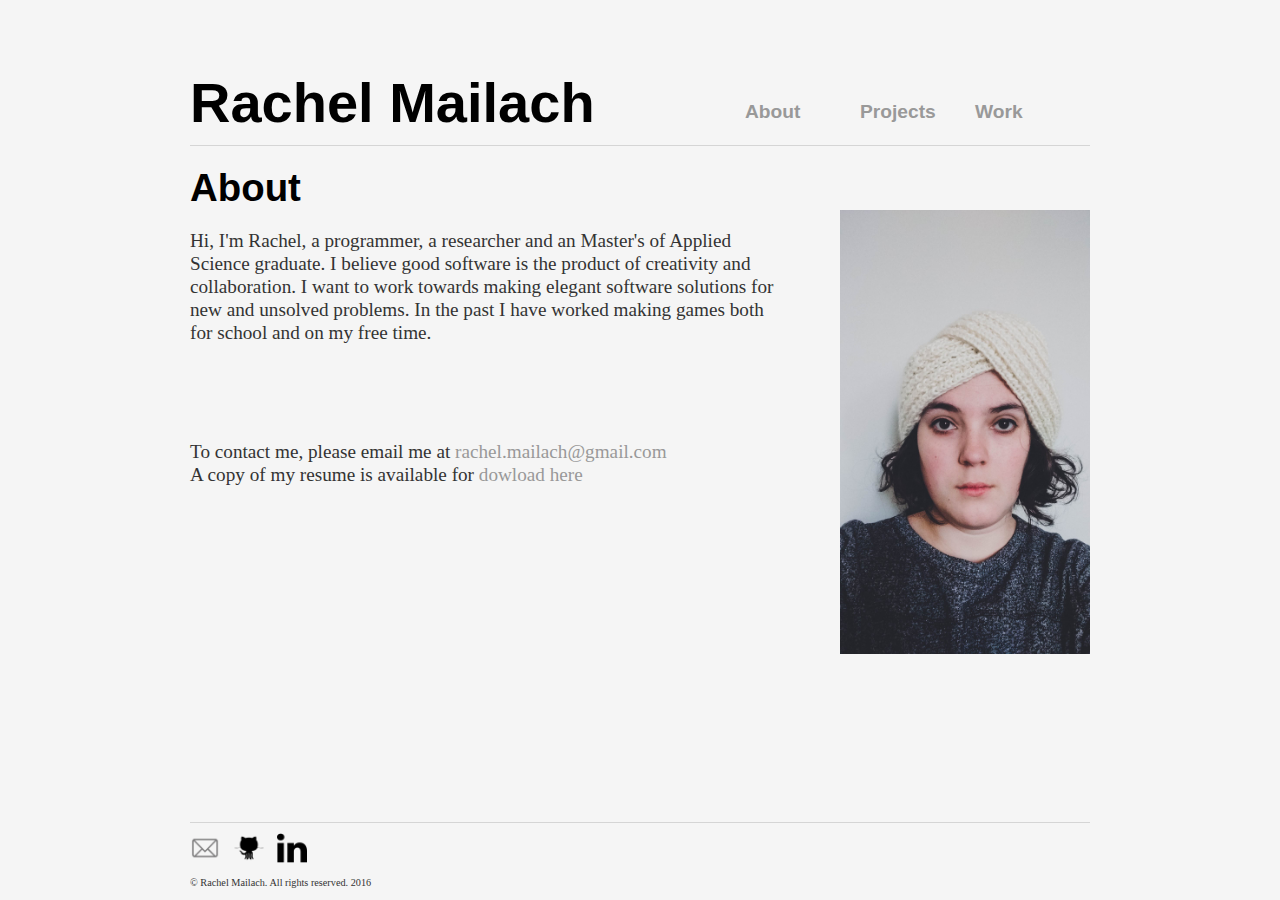
<file: index.html>
<!----------------------------------------------------------------------------------------
The following code was written by Rachel Mailach during the summer of 2016.
She would appreciate to be given credit for anything copied or referenced from her
work. For any questions or concerns, email her at rachel.mailach@gmail.com

----------------------------------------------------------------------------------------->
<!DOCTYPE html>
<html>
	<head>
		<title>Rachel Mailach</title>
        <link rel="icon" type="images/icon" href="title_icon.png">
		<!-- link to main stylesheet -->
		<link rel="stylesheet" type="text/css" href="./css/main.css">
		 <nav>
        	<ul class="btn-group">
            	<li><a class="btn, active" href="index.html" >About</a></li>
            	<li><a class="btn" href="projects.html" >Projects</a></li>
            	<li><a class="btn" href="work.html">Work</a></li>
        	</ul>
    		</nav>
	</head>
	<body>
        <div class="name">Rachel Mailach</div>
        <div class="page">
            <div class="pageTitle">About</div>
            <div id="aboutParent">
                <div id="aboutText">
                    <p>Hi, I'm Rachel, a programmer, a researcher and an Master's of Applied Science graduate. I believe good software is the product of creativity and collaboration. I want to work towards making elegant software solutions for new and unsolved problems. In the past I have worked making games both for school and on my free time. </p> 
                    
                    <p style="padding-top:4em;">To contact me, please email me at <a target ="_blank" href="mailto:rachel.mailach@gmail.com">rachel.mailach@gmail.com</a> <br>
                        A copy of my resume is available for <a target="_blank" href="attachments/RachelMailachResume.pdf">dowload here</a>    
                    </p>
                    
                </div>
                <div id="aboutImage">
                    <img src="./images/rachel.jpg">
                </div>
            </div>
            
        </div>
        <!--------------------------------FOOTER-------------------------------->
        <footer>
    		<ul class="socialMedia">
        		<li><a target="_blank" href="mailto:rachel.mailach@gmail.com"><img src="./images/EmailIcon.png"></a></li>
        		<li><a target="_blank" href="https://github.com/rsmailach"><img src="./images/icons/110971-simpleicon-social-media/png/github-logo.png"></a></li>
                <li><a target="_blank" href="https://ca.linkedin.com/in/rachelmailach"><img src="./images/icons/110971-simpleicon-social-media/png/linkedin-logo.png"></a></li>
            </ul>
            <p style="font-size: 0.8em;">© Rachel Mailach. All rights reserved. 2016</p>
		</footer> 
    </body>
</html>
</file>
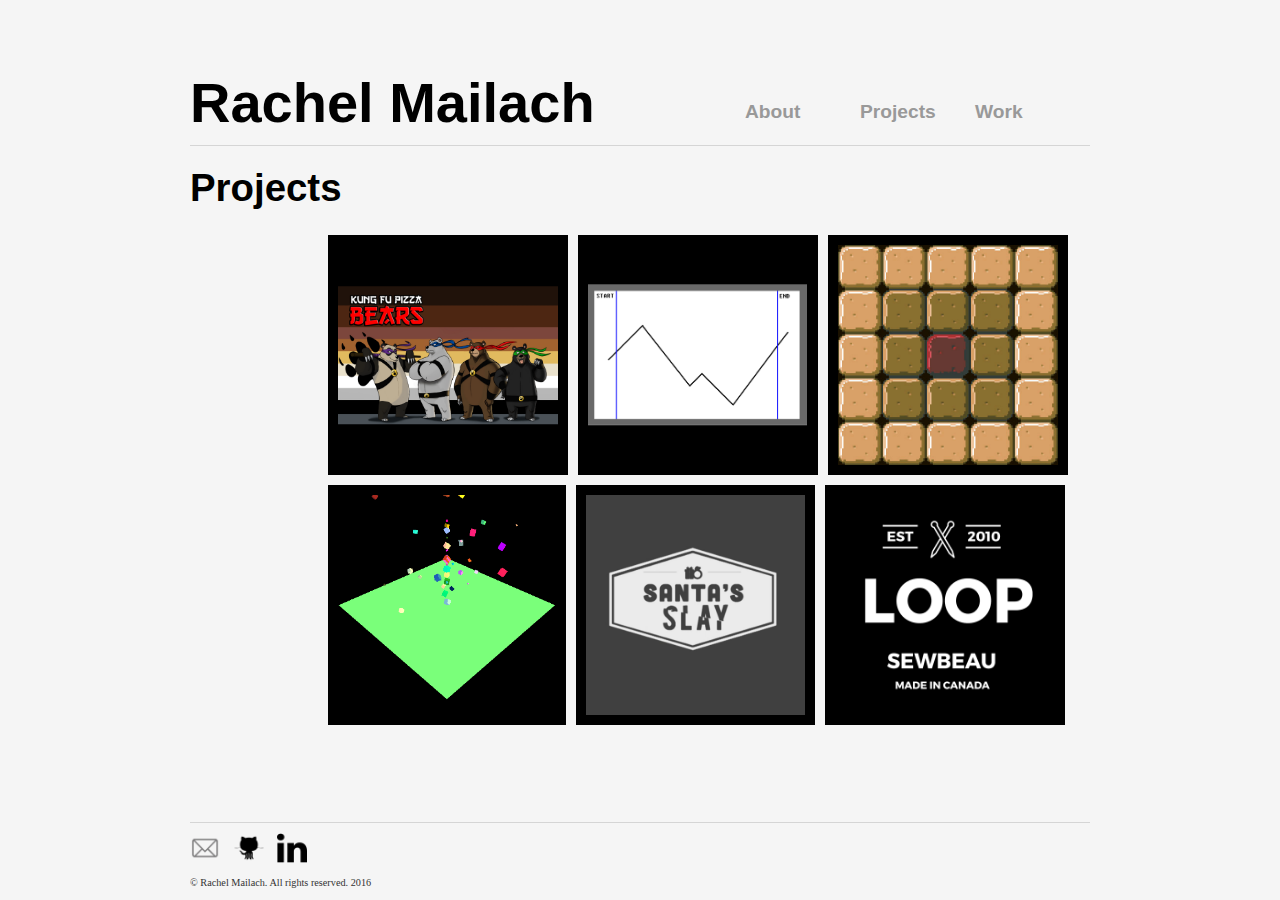
<file: projects.html>
<!DOCTYPE html>
<html>
	<head>
        <title>Rachel Mailach</title>
        <link rel="icon" type="images/icon" href="title_icon.png">
		<!-- link to main stylesheet -->
		<link rel="stylesheet" type="text/css" href="./css/main.css">
		 <nav>
        	<ul class="btn-group">
            	<li><a class="btn" href="index.html" >About</a></li>
            	<li><a class="btn, active" href="projects.html" >Projects</a></li>
            	<li><a class="btn" href="work.html">Work</a></li>
        	</ul>
    		</nav>
        <meta name="viewport" content="width=device-width, initial-scale=1">
	</head>
	<body>
        <div class="name">Rachel Mailach</div>
        <div class="page">
            <div class="pageTitle">Projects</div>
            
            
<div class="grid-container outline">
    <div class="row">
        <div class="col square">
            <img class="gridImage" src="images/kungfubear.jpg.png">
                <div class="hoverText">
                    <div class="hoverTitle">Kung Fu Pizza Bears</div>
                    KFPB is a game made in C++ using the C4 Engine.
                    <br><br><a target="_blank" href="http://www.youtube.com/embed/GXdSheCBPMk?autoplay=0">Watch the trailer</a>
            </div>
        </div> 
        <div class="col square">
            <img class="gridImage" src="images/HCILineTest.png">
            <div  class="hoverText">
                <div class="hoverTitle">HCI</div>
                This application, programmed in C# was created as a research tool for a paper in the style of the SIGCHI Conference. It was used to test how users interacted with different pen-like interfaces to a tablet.
                <br><br><a href="https://github.com/rsmailach/HCI_LineTest" target="_blank">Try it yourself</a>
            </div>    
        </div>
        <div class="col square">
            <img class="gridImage" src="images/Blockade.jpg">
            <div  class="hoverText">
                <div class="hoverTitle">Blockade</div>
                Blockade is a 2D mobile strategy puzzle game made in C# using Unity3D.
                <br><br><a target="_blank" href="https://blockadegame.wordpress.com/">Website</a>
                
            </div>
        </div> 
    </div> 
    <div class="row">
        <div class="col square">
            <img class="gridImage" src="images/particleFountain.png">
            <div  class="hoverText">
                <div class="hoverTitle">Particle Fountain</div>
                This particle fountain was made with C++ and OpenGL. It has a few special features such as the ability to change the particles to look like snow.
                <br><br><a href="https://github.com/rsmailach/ParticleFountain" target="_blank">Try it yourself</a>
            </div>
        </div> 
        <div class="col square">
            <img class="gridImage" src="images/santaSlay.png">         
            <div class="hoverText">
                <div class="hoverTitle">Santa Slay</div>
                <br><br><a target="_blank" href="http://www.youtube.com/embed/u9YPhSnPp24?autoplay=0">Watch the trailer</a>
            </div>
        </div> 
        <div class="col square">
            <img class="gridImage" src="images/Loop.jpg">
            <div class="hoverText">
                <div id="loopText">
                <div class="hoverTitle">LOOP by Sewbeau</div>
                LOOP is a online shop for Knits, Clothing and Accessories by the Sewbeau Team. We make and design one-of-a-kind, or few-of-a-kind pieces.
                </div>
                <div id="loopSocial">
                <ul class="socialMedia">
                    <li><a target="_blank" href="https://www.facebook.com/loopbysewbeau/"><img src="./images/icons/110971-simpleicon-social-media/png/facebook-letter-logo.png"></a></li>
                    <li><a target="_blank" href="https://www.instagram.com/loop_sewbeau/"><img src="./images/instagram-logo.png"></a></li>
                    <li><a target="_blank" href="http://www.loopbysewbeau.tumblr.com/"><img src="./images/icons/110971-simpleicon-social-media/png/tumblr-letter-logo.png"></a></li>
                    <li><a target="_blank" href="https://www.etsy.com/ca/shop/sewbeau"><img src="./images/icons/110971-simpleicon-social-media/png/etsy-letter-logo.png"></a></li>
                </ul>
                </div>
            </div>
        </div>  
    </div> 
</div>

        
        
        

        <!--------------------------------FOOTER-------------------------------->
        <footer>
    		<ul class="socialMedia">
        		<li><a target="_blank" href="mailto:rachel.mailach@gmail.com"><img src="./images/EmailIcon.png"></a></li>
        		<li><a target="_blank" href="https://github.com/rsmailach"><img src="./images/icons/110971-simpleicon-social-media/png/github-logo.png"></a></li>
                <li><a target="_blank" href="https://ca.linkedin.com/in/rachelmailach"><img src="./images/icons/110971-simpleicon-social-media/png/linkedin-logo.png"></a></li>
            </ul>
            <p style="font-size: 0.8em;">© Rachel Mailach. All rights reserved. 2016</p>
		</footer>
	</body>
</html>
</file>
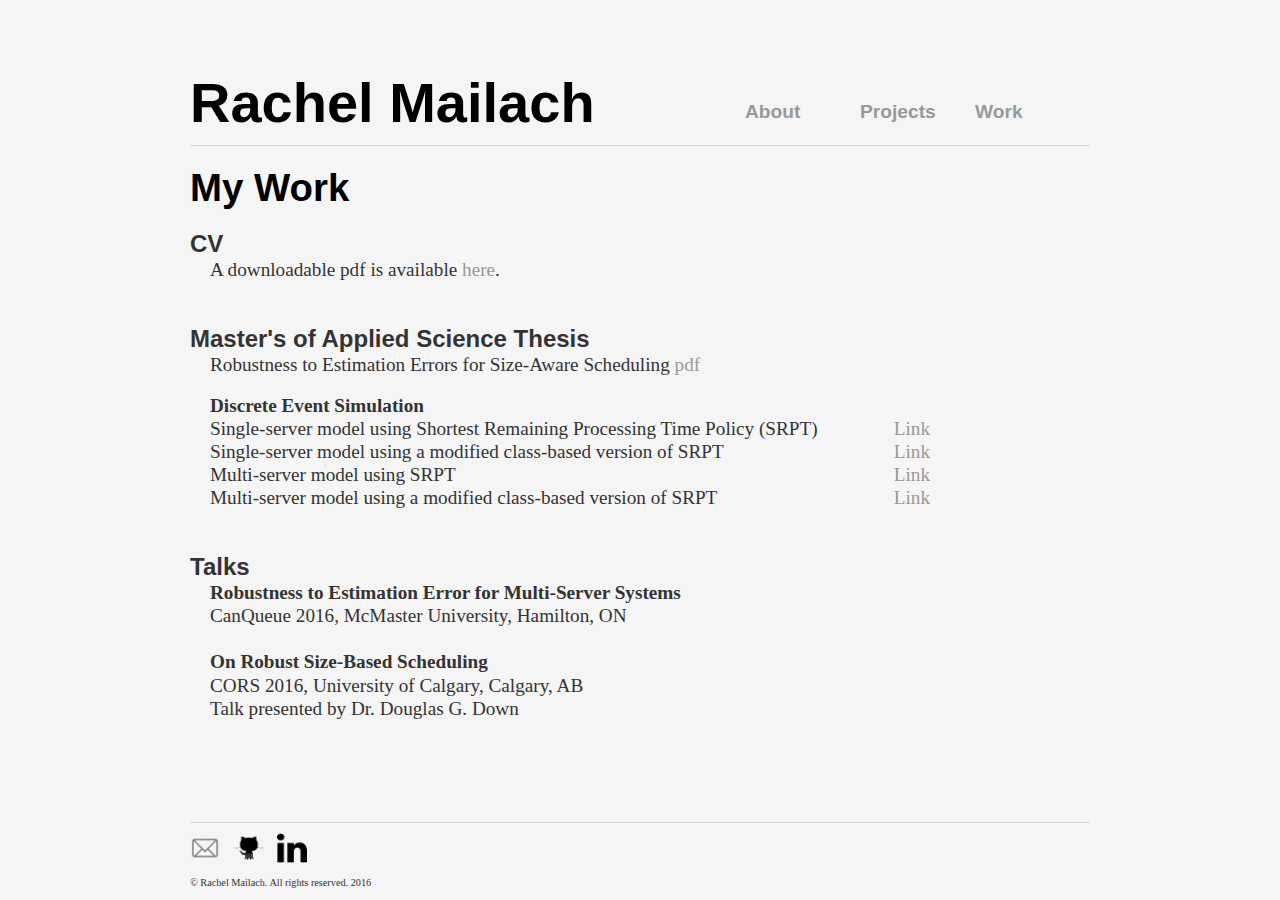
<file: work.html>
<!DOCTYPE html>
<html>
	<head>
		<title>Rachel Mailach</title>
        <link rel="icon" type="images/icon" href="title_icon.png">
		<!-- link to main stylesheet -->
		<link rel="stylesheet" type="text/css" href="./css/main.css">
		 <nav>
        	<ul class="btn-group">
            	<li><a class="btn" href="index.html" >About</a></li>
            	<li><a class="btn" href="projects.html" >Projects</a></li>
            	<li><a class="btn, active" href="work.html">Work</a></li>
        	</ul>
    		</nav>
	</head>
	<body>
        <div class="name">Rachel Mailach</div>
        <div class="page">
            <div class="pageTitle">My Work</div>
            <h2>CV</h2>
            <ul>
                <li>A downloadable pdf is available <a target="_blank" href="attachments/RachelMailachResume.pdf"> here</a>.</li>
            </ul>
        
            
            
            <h2  style="padding-top:1em;">Master's of Applied Science Thesis</h2>
                        <ul>
                <li>Robustness to Estimation Errors for Size-Aware Scheduling <a target="_blank" href="attachments/Rachel_Mailach_MASc_Thesis.pdf"> pdf</a></li><br>
            </ul>

            <ul style="width:45em;">
                <li><strong>Discrete Event Simulation</strong></li>
                <li>Single-server model using Shortest Remaining Processing Time Policy (SRPT)
                    <a class="simLinks" href="https://github.com/rsmailach/SRPT"> Link</a></li>
                <li>Single-server model using a modified class-based version of SRPT<a class="simLinks" href="https://github.com/rsmailach/SRPT"> Link</a></li>
                <li>Multi-server model using SRPT<a class="simLinks" href="https://github.com/rsmailach/MultiServerSRPT" > Link</a></li>
                <li>Multi-server model using a modified class-based version of SRPT<a class="simLinks" href="https://github.com/rsmailach/MultiServerSRPT"> Link</a></li>
            </ul>

            <h2 style="padding-top:1em;">Talks</h2>
            <ul>
                <li><strong>Robustness to Estimation Error for Multi-Server Systems</strong><br>
                    CanQueue 2016, McMaster University, Hamilton, ON<br>
                    <br>
                </li>
                <li><strong>On Robust Size-Based Scheduling</strong><br>
                    CORS 2016, University of Calgary, Calgary, AB <br>
                    Talk presented by Dr. Douglas G. Down
                </li>
            </ul>            
            
            <!--
            <h2>Work Presented At</h2>
            <ul>
                <li>June 2016 - <a href="http://www.haskayne.ucalgary.ca/cors2016/">58th CORS Annual Conference</a> </li>
                <li>August 2016 - <a href="">CanQueue Conference</a>
            </ul>
            -->

        </div>
        <!--------------------------------FOOTER-------------------------------->
        <footer>
    		<ul class="socialMedia">
        		<li><a target="_blank" href="mailto:rachel.mailach@gmail.com"><img src="./images/EmailIcon.png"></a></li>
        		<li><a target="_blank" href="https://github.com/rsmailach"><img src="./images/icons/110971-simpleicon-social-media/png/github-logo.png"></a></li>
                <li><a target="_blank" href="https://ca.linkedin.com/in/rachelmailach"><img src="./images/icons/110971-simpleicon-social-media/png/linkedin-logo.png"></a></li>
            </ul>
            <p style="font-size: 0.8em;">© Rachel Mailach. All rights reserved. 2016</p>
		</footer>
	</body>
</html>
</file>
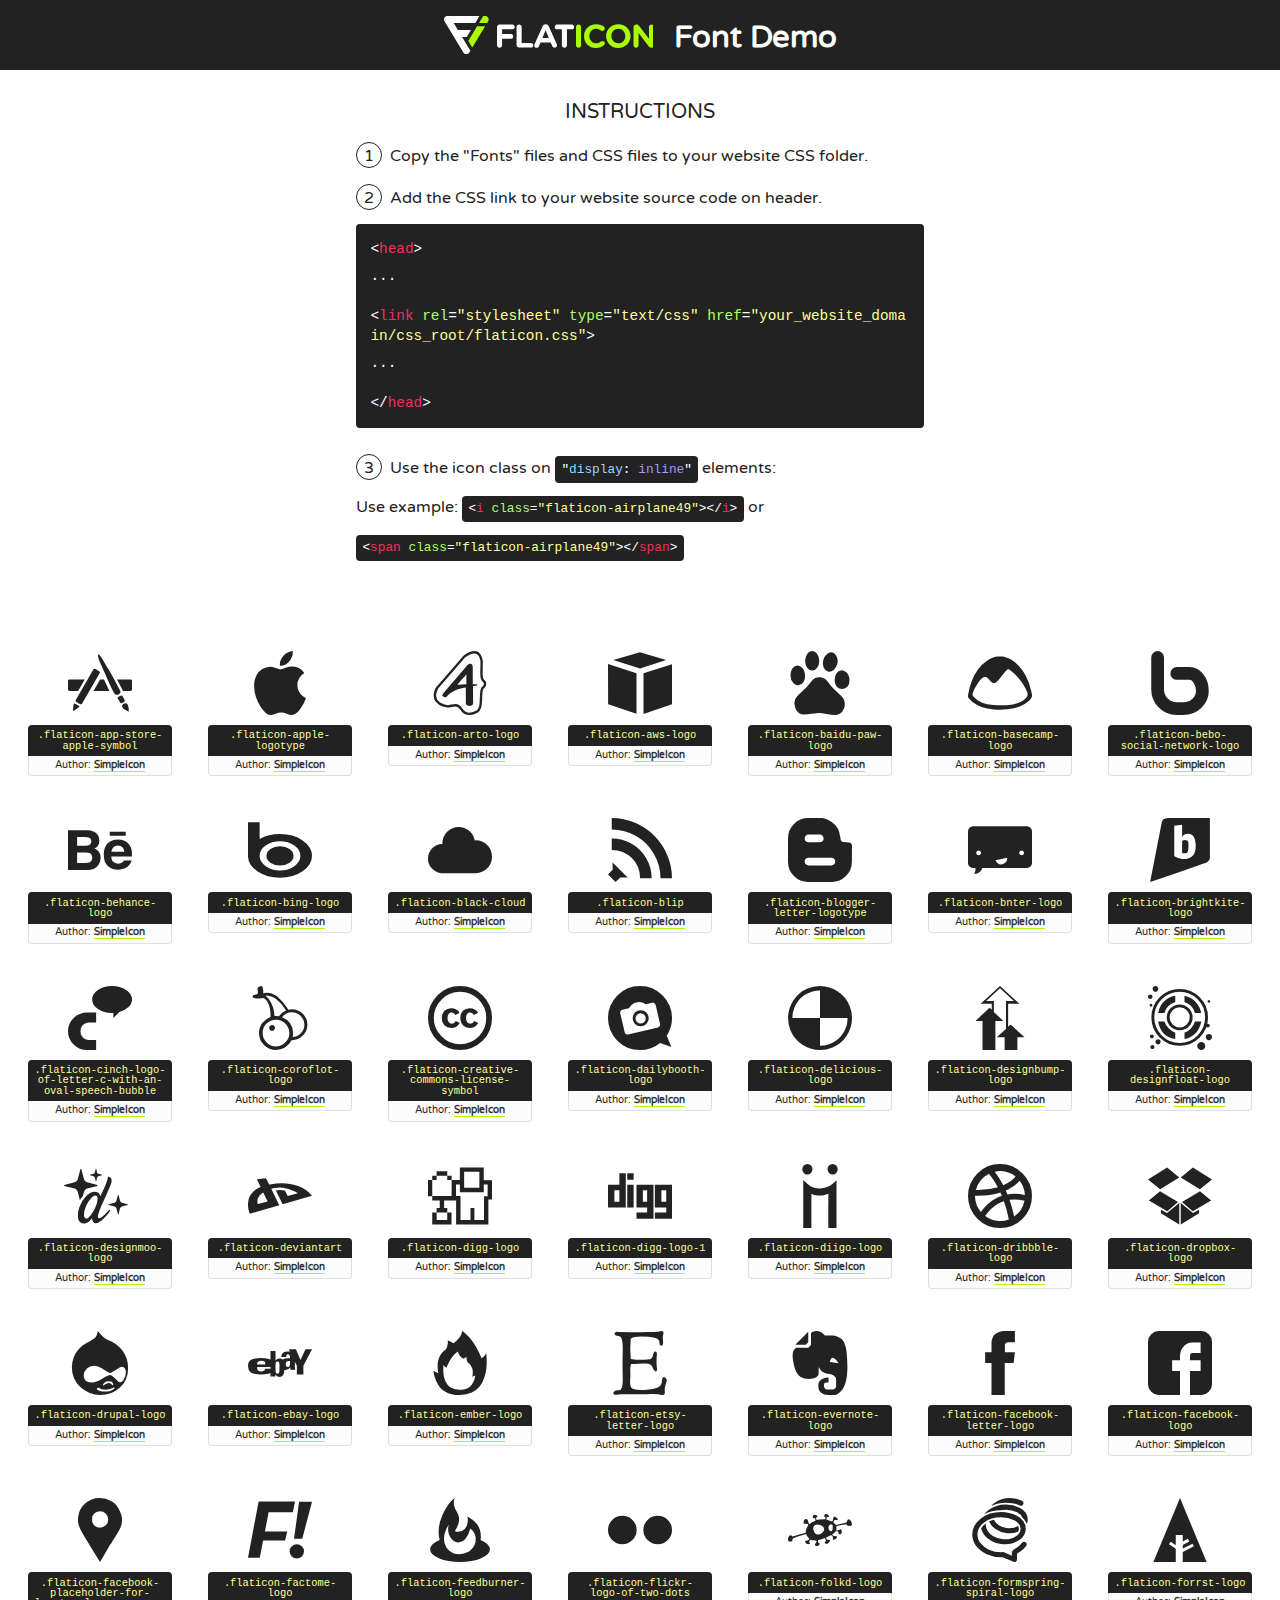
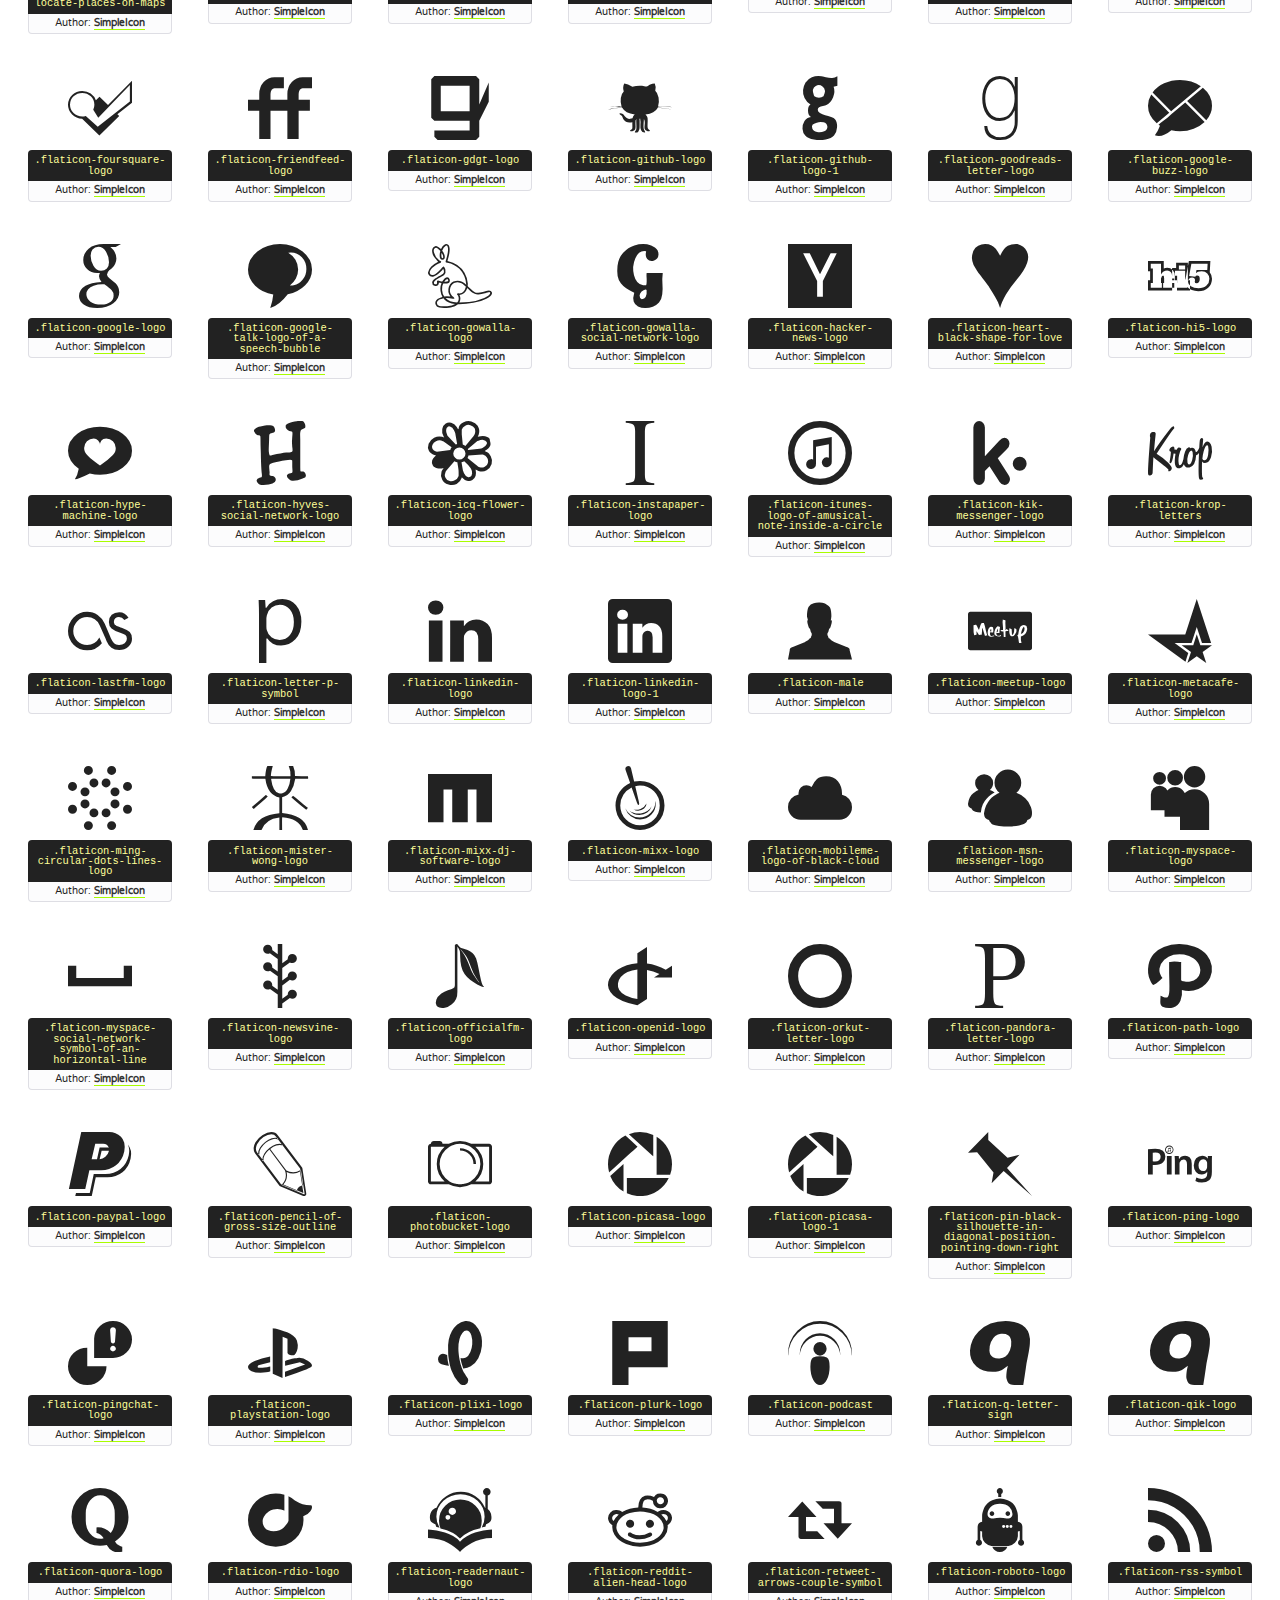
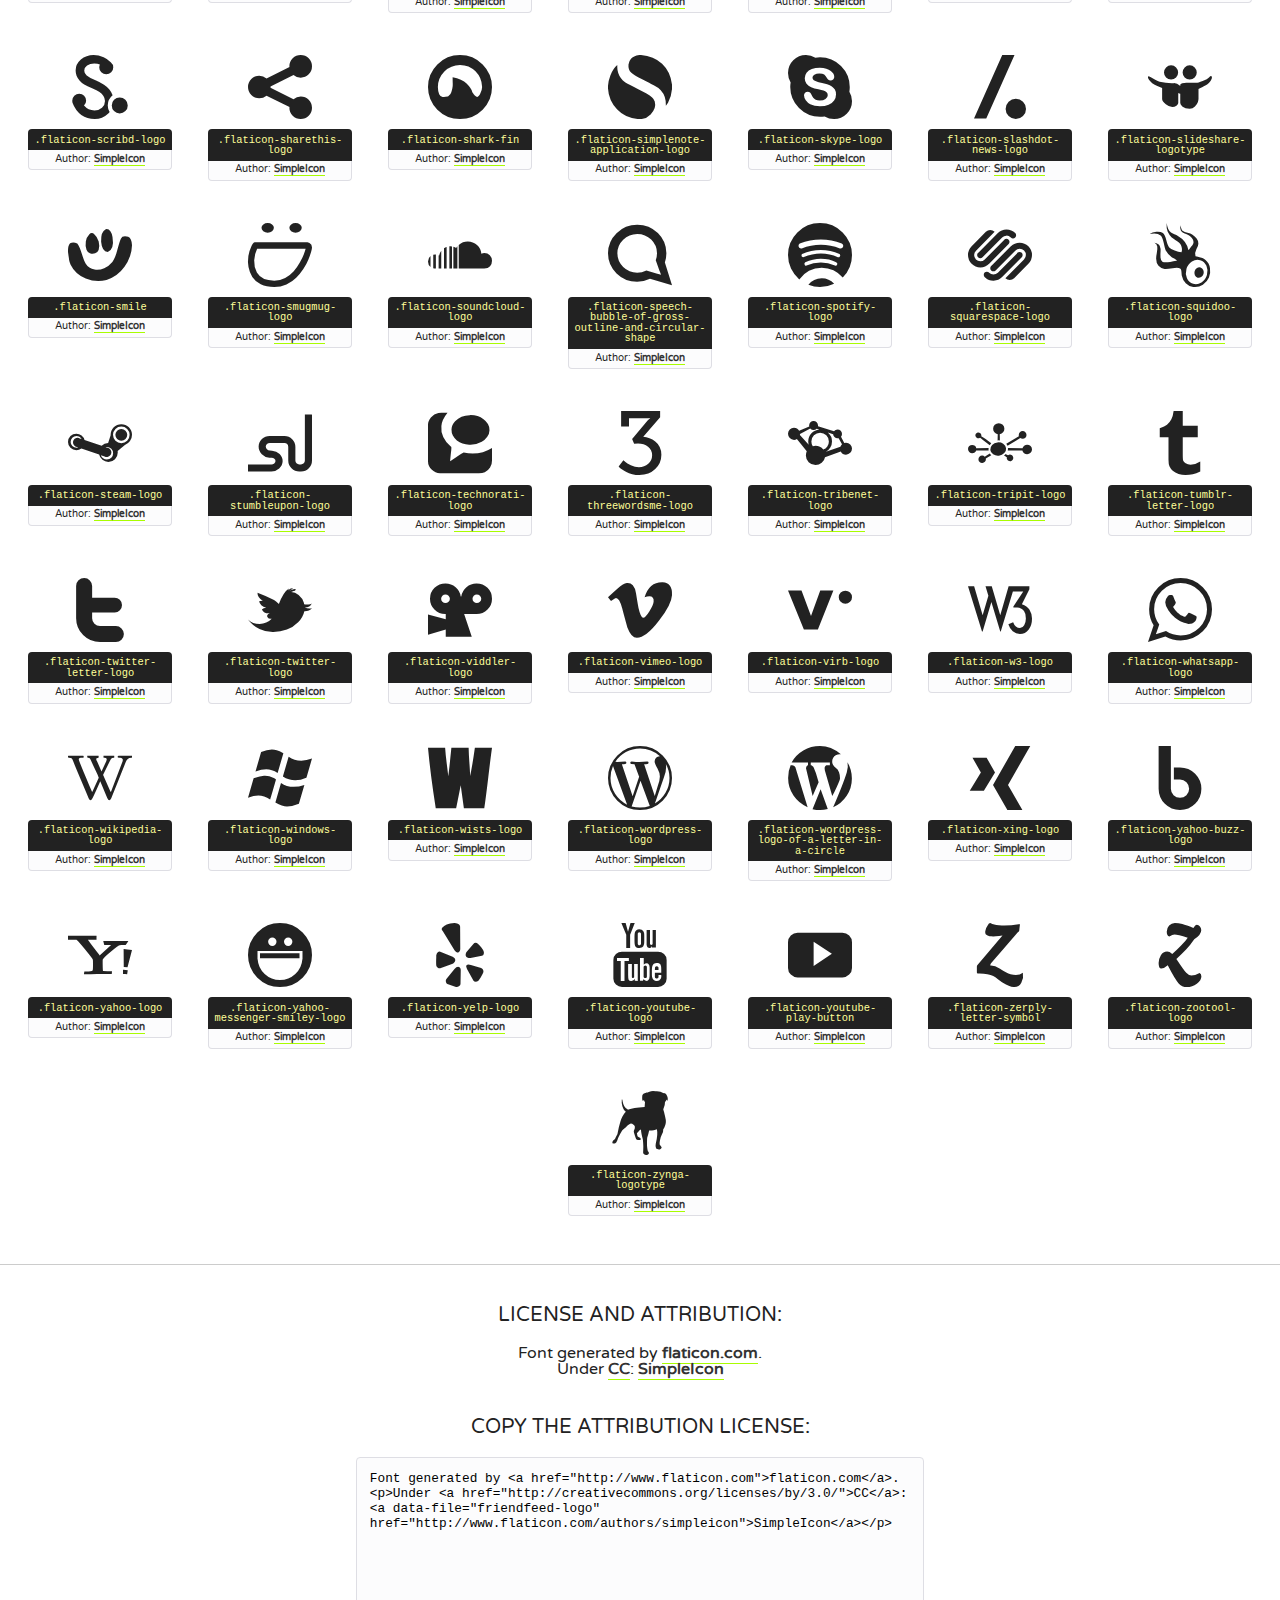
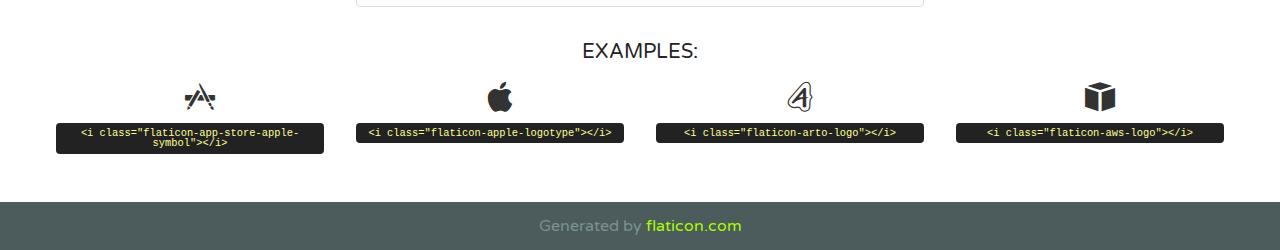
<file: images/icons/110971-simpleicon-social-media/font/flaticon.html>
<!DOCTYPE html>
<!--
  Flaticon icon font: Flaticon
  Creation date: 22/06/2016 15:04
-->
<html>
<!DOCTYPE html>
<html>

<head>
    <title>Flaticon WebFont</title>
    <link href="http://fonts.googleapis.com/css?family=Varela+Round" rel="stylesheet" type="text/css" />
    <link rel="stylesheet" type="text/css" href="flaticon.css">
    <meta charset="UTF-8">
    <style>
    html, body, div, span, applet, object, iframe,
    h1, h2, h3, h4, h5, h6, p, blockquote, pre,
    a, abbr, acronym, address, big, cite, code,
    del, dfn, em, img, ins, kbd, q, s, samp,
    small, strike, strong, sub, sup, tt, var,
    b, u, i, center,
    dl, dt, dd, ol, ul, li,
    fieldset, form, label, legend,
    table, caption, tbody, tfoot, thead, tr, th, td,
    article, aside, canvas, details, embed, 
    figure, figcaption, footer, header, hgroup, 
    menu, nav, output, ruby, section, summary,
    time, mark, audio, video {
        margin: 0;
        padding: 0;
        border: 0;
        font-size: 100%;
        font: inherit;
        vertical-align: baseline;
    }
    /* HTML5 display-role reset for older browsers */
    article, aside, details, figcaption, figure, 
    footer, header, hgroup, menu, nav, section {
        display: block;
    }
    body {
        line-height: 1;
    }
    ol, ul {
        list-style: none;
    }
    blockquote, q {
        quotes: none;
    }
    blockquote:before, blockquote:after,
    q:before, q:after {
        content: '';
        content: none;
    }
    table {
        border-collapse: collapse;
        border-spacing: 0;
    }
    body {
        font-family: 'Varela Round', Helvetica, Arial, sans-serif;
        font-size: 16px;
        color: #222;
    }
    a {
        color: #333;
        border-bottom: 1px solid #a9fd00;
        font-weight: bold;
        text-decoration: none;
    }
    * {
        -moz-box-sizing: border-box;
        -webkit-box-sizing: border-box;
        box-sizing: border-box;
        margin: 0;
        padding: 0;
    }
    [class^="flaticon-"]:before, [class*=" flaticon-"]:before, [class^="flaticon-"]:after, [class*=" flaticon-"]:after {
        font-family: Flaticon;
        font-size: 30px;
        font-style: normal;
        margin-left: 20px;
        color: #333;
    }
    .wrapper {
        max-width: 600px;
        margin: auto;
        padding: 0 1em;
    }
    .title {
        font-size: 1.25em;
        text-align: center;
        margin-bottom: 1em;
        text-transform: uppercase;
    }
    header {
        text-align: center;
        background-color: #222;
        color: #fff;
        padding: 1em;
    }
    header .logo {
        width: 210px;
        height: 38px;
        display: inline-block;
        vertical-align: middle;
        margin-right: 1em;
        border: none;
    }
    header strong {
        font-size: 1.95em;
        font-weight: bold;
        vertical-align: middle;
        margin-top: 5px;
        display: inline-block;
    }
    .demo {
        margin: 2em auto;
        line-height: 1.25em;
    }
    .demo ul li {
        margin-bottom: 1em;
    }
    .demo ul li .num {
        color: #222;
        border-radius: 20px;
        display: inline-block;
        width: 26px;
        padding: 3px;
        height: 26px;
        text-align: center;
        margin-right: 0.5em;
        border: 1px solid #222;
    }
    .demo ul li code {
        background-color: #222;
        border-radius: 4px;
        padding: 0.25em 0.5em;
        display: inline-block;
        color: #fff;
        font-family: Consolas,Monaco,Lucida Console,Liberation Mono,DejaVu Sans Mono,Bitstream Vera Sans Mono,Courier New, monospace;
        font-weight: lighter;
        margin-top: 1em;
        font-size: 0.8em;
        word-break: break-all;
    }
    .demo ul li code.big {
        padding: 1em;
        font-size: 0.9em;
    }
    .demo ul li code .red {
        color: #EF3159;
    }
    .demo ul li code .green {
        color: #ACFF65;
    }
    .demo ul li code .yellow {
        color: #FFFF99;
    }
    .demo ul li code .blue {
        color: #99D3FF;
    }
    .demo ul li code .purple {
        color: #A295FF;
    }
    .demo ul li code .dots {
        margin-top: 0.5em;
        display: block;
    }
    #glyphs {
        border-bottom: 1px solid #ccc;
        padding: 2em 0;
        text-align: center;
    }
    .glyph {
        display: inline-block;
        width: 9em;
        margin: 1em;
        text-align: center;
        vertical-align: top;
        background: #FFF;
    }
    .glyph .glyph-icon {
        padding: 10px;
        display: block;
        font-family:"Flaticon";
        font-size: 64px;
        line-height: 1;
    }
    .glyph .glyph-icon:before {
        font-size: 64px;
        color: #222;
        margin-left: 0;
    }
    .class-name {
        font-size: 0.65em;
        background-color: #222;
        color: #fff;
        border-radius: 4px 4px 0 0;
        padding: 0.5em;
        color: #FFFF99;
        font-family: Consolas,Monaco,Lucida Console,Liberation Mono,DejaVu Sans Mono,Bitstream Vera Sans Mono,Courier New, monospace;
    }
    .author-name {
        font-size: 0.6em;
        background-color: #fcfcfd;
        border: 1px solid #DEDEE4;
        border-top: 0;
        border-radius: 0 0 4px 4px;
        padding: 0.5em;
    }
    .class-name:last-child {
        font-size: 10px;
        color:#888;
    }
    .class-name:last-child a {
        font-size: 10px;
        color:#555;
    }
    .class-name:last-child a:hover {
        color:#a9fd00;
    }
    .glyph > input {
        display: block;
        width: 100px;
        margin: 5px auto;
        text-align: center;
        font-size: 12px;
        cursor: text;
    }
    .glyph > input.icon-input {
        font-family:"Flaticon";
        font-size: 16px;
        margin-bottom: 10px;
    }
    .attribution .title {
        margin-top: 2em;
    }
    .attribution textarea {
        background-color: #fcfcfd;
        padding: 1em;
        border: none;
        box-shadow: none;
        border: 1px solid #DEDEE4;
        border-radius: 4px;
        resize: none;
        width: 100%;
        height: 150px;
        font-size: 0.8em;
        font-family: Consolas,Monaco,Lucida Console,Liberation Mono,DejaVu Sans Mono,Bitstream Vera Sans Mono,Courier New, monospace;
        -webkit-appearance: none;
    }
    .iconsuse {
        margin: 2em auto;
        text-align: center;
        max-width: 1200px;
    }
    .iconsuse:after {
        content: '';
        display: table;
        clear: both;
    }
    .iconsuse .image {
        float: left;
        width: 25%;
        padding: 0 1em;
    }
    .iconsuse .image p {
        margin-bottom: 1em;
    }
    .iconsuse .image span {
        display: block;
        font-size: 0.65em;
        background-color: #222;
        color: #fff;
        border-radius: 4px;
        padding: 0.5em;
        color: #FFFF99;
        margin-top: 1em;
        font-family: Consolas,Monaco,Lucida Console,Liberation Mono,DejaVu Sans Mono,Bitstream Vera Sans Mono,Courier New, monospace;
    }
    #footer {
        text-align: center;
        background-color: #4C5B5C;
        color: #7c9192;
        padding: 1em;
    }
    #footer a {
        border: none;
        color: #a9fd00;
        font-weight: normal;
    }
    @media (max-width: 960px) {
        .iconsuse .image {
            width: 50%;
        }
    }
    @media (max-width: 560px) {
        .iconsuse .image {
            width: 100%;
        }
    }
    </style>
</head>

<body class="characters-off">

    <header>
        <a href="http://www.flaticon.com" target="_blank" class="logo">
            <svg version="1.1" xmlns="http://www.w3.org/2000/svg" xmlns:xlink="http://www.w3.org/1999/xlink" xmlns:a="http://ns.adobe.com/AdobeSVGViewerExtensions/3.0/" viewBox="0 0 560.875 102.036" enable-background="new 0 0 560.875 102.036" xml:space="preserve">
                <defs>
                </defs>
                <g>
                    <g class="letters">
                        <path fill="#ffffff" d="M141.596,29.675c0-3.777,2.985-6.767,6.764-6.767h34.438c3.426,0,6.15,2.728,6.15,6.15
                        c0,3.43-2.724,6.149-6.15,6.149h-27.674v13.091h23.719c3.429,0,6.151,2.724,6.151,6.15c0,3.43-2.723,6.149-6.151,6.149h-23.719
                        v17.574c0,3.773-2.986,6.761-6.764,6.761c-3.779,0-6.764-2.989-6.764-6.761V29.675z"></path>
                        <path fill="#ffffff" d="M193.844,29.149c0-3.781,2.985-6.767,6.764-6.767c3.776,0,6.763,2.985,6.763,6.767v42.957h25.039
                        c3.426,0,6.149,2.726,6.149,6.153c0,3.425-2.723,6.15-6.149,6.15h-31.802c-3.779,0-6.764-2.986-6.764-6.768V29.149z"></path>
                        <path fill="#ffffff" d="M241.891,75.71l21.438-48.407c1.492-3.341,4.215-5.357,7.906-5.357h0.792
                        c3.686,0,6.323,2.017,7.815,5.357l21.439,48.407c0.436,0.967,0.701,1.845,0.701,2.723c0,3.602-2.809,6.501-6.414,6.501
                        c-3.161,0-5.269-1.845-6.499-4.655l-4.132-9.661h-27.059l-4.301,10.102c-1.144,2.631-3.426,4.214-6.237,4.214
                        c-3.517,0-6.24-2.81-6.24-6.325C241.1,77.64,241.451,76.677,241.891,75.71z M279.932,58.666l-8.521-20.297l-8.526,20.297H279.932
                        z"></path>
                        <path fill="#ffffff" d="M314.864,35.387H301.86c-3.429,0-6.239-2.813-6.239-6.238c0-3.429,2.811-6.24,6.239-6.24h39.533
                        c3.426,0,6.237,2.811,6.237,6.24c0,3.425-2.811,6.238-6.237,6.238h-13.001v42.785c0,3.773-2.99,6.761-6.764,6.761
                        c-3.779,0-6.764-2.989-6.764-6.761V35.387z"></path>
                        <path fill="#A9FD00" d="M352.615,29.149c0-3.781,2.985-6.767,6.767-6.767c3.774,0,6.761,2.985,6.761,6.767v49.024
                        c0,3.773-2.987,6.761-6.761,6.761c-3.781,0-6.767-2.989-6.767-6.761V29.149z"></path>
                        <path fill="#A9FD00" d="M374.132,53.836v-0.179c0-17.481,13.178-31.801,32.065-31.801c9.22,0,15.459,2.458,20.557,6.238
                        c1.402,1.054,2.637,2.985,2.637,5.357c0,3.692-2.985,6.59-6.681,6.59c-1.845,0-3.071-0.702-4.044-1.319
                        c-3.776-2.813-7.729-4.393-12.562-4.393c-10.364,0-17.831,8.611-17.831,19.154v0.173c0,10.542,7.291,19.329,17.831,19.329
                        c5.715,0,9.492-1.756,13.359-4.834c1.049-0.874,2.458-1.491,4.039-1.491c3.429,0,6.325,2.813,6.325,6.236
                        c0,2.106-1.056,3.78-2.282,4.834c-5.539,4.834-12.036,7.733-21.878,7.733C387.572,85.464,374.132,71.493,374.132,53.836z"></path>
                        <path fill="#A9FD00" d="M433.009,53.836v-0.179c0-17.481,13.79-31.801,32.766-31.801c18.981,0,32.592,14.143,32.592,31.628v0.173
                        c0,17.483-13.785,31.807-32.769,31.807C446.625,85.464,433.009,71.32,433.009,53.836z M484.224,53.836v-0.179
                        c0-10.539-7.725-19.326-18.626-19.326c-10.893,0-18.449,8.611-18.449,19.154v0.173c0,10.542,7.73,19.329,18.626,19.329
                        C476.676,72.986,484.224,64.378,484.224,53.836z"></path>
                        <path fill="#A9FD00" d="M506.233,29.321c0-3.774,2.99-6.763,6.767-6.763h1.401c3.252,0,5.183,1.583,7.029,3.953l26.093,34.265
                        V29.059c0-3.692,2.99-6.677,6.681-6.677c3.683,0,6.671,2.985,6.671,6.677v48.934c0,3.78-2.987,6.765-6.764,6.765h-0.436
                        c-3.257,0-5.188-1.581-7.034-3.953l-27.056-35.492v32.944c0,3.687-2.985,6.676-6.678,6.676c-3.683,0-6.673-2.989-6.673-6.676
                        V29.321z"></path>
                    </g>
                    <g class="insignia">
                        <path fill="#ffffff" d="M48.372,56.137h12.517l11.156-18.537H37.186L25.688,18.539h57.825L94.668,0H9.271
                        C5.925,0,2.842,1.801,1.198,4.716c-1.644,2.907-1.593,6.482,0.134,9.343l50.38,83.501c1.678,2.781,4.689,4.476,7.938,4.476
                        c3.246,0,6.257-1.695,7.935-4.476l2.898-4.804L48.372,56.137z"></path>
                        <g class="i">
                            <path fill="#A9FD00" d="M93.575,18.539h0.031v0.004l21.652,0.004l2.705-4.488c1.727-2.861,1.778-6.436,0.133-9.343
                            C116.454,1.801,113.371,0,110.026,0h-5.294L93.575,18.539z"></path>
                            <polygon fill="#A9FD00" points="88.291,27.356 64.725,66.486 75.519,84.404 109.942,27.356"></polygon>
                        </g>
                    </g>
                </g>
            </svg>
        </a>
        <strong>Font Demo</strong>
    </header>


    <section class="demo wrapper">

        <p class="title">Instructions</p>

        <ul>
            <li>
                <span class="num">1</span>Copy the "Fonts" files and CSS files to your website CSS folder.
            </li>
            <li>
                <span class="num">2</span>Add the CSS link to your website source code on header.
                <code class="big">
                    &lt;<span class="red">head</span>&gt;
                    <br/><span class="dots">...</span>
                    <br/>&lt;<span class="red">link</span> <span class="green">rel</span>=<span class="yellow">"stylesheet"</span> <span class="green">type</span>=<span class="yellow">"text/css"</span> <span class="green">href</span>=<span class="yellow">"your_website_domain/css_root/flaticon.css"</span>&gt;
                    <br/><span class="dots">...</span>
                    <br/>&lt;/<span class="red">head</span>&gt;
                </code>
            </li>

            <li>
                <p>
                    <span class="num">3</span>Use the icon class on <code>"<span class="blue">display</span>:<span class="purple"> inline</span>"</code> elements:
                    <br />
                    Use example: <code>&lt;<span class="red">i</span> <span class="green">class</span>=<span class="yellow">&quot;flaticon-airplane49&quot;</span>&gt;&lt;/<span class="red">i</span>&gt;</code> or <code>&lt;<span class="red">span</span> <span class="green">class</span>=<span class="yellow">&quot;flaticon-airplane49&quot;</span>&gt;&lt;/<span class="red">span</span>&gt;</code>
            </li>
        </ul>

    </section>




   <section id="glyphs">          
    
      
        <div class="glyph"><div class="glyph-icon flaticon-app-store-apple-symbol"></div>
            <div class="class-name">.flaticon-app-store-apple-symbol</div>
            <div class="author-name">Author: <a data-file="app-store-apple-symbol" href="http://www.flaticon.com/authors/simpleicon">SimpleIcon</a> </div> 
        </div>        
        
        <div class="glyph"><div class="glyph-icon flaticon-apple-logotype"></div>
            <div class="class-name">.flaticon-apple-logotype</div>
            <div class="author-name">Author: <a data-file="apple-logotype" href="http://www.flaticon.com/authors/simpleicon">SimpleIcon</a> </div> 
        </div>        
        
        <div class="glyph"><div class="glyph-icon flaticon-arto-logo"></div>
            <div class="class-name">.flaticon-arto-logo</div>
            <div class="author-name">Author: <a data-file="arto-logo" href="http://www.flaticon.com/authors/simpleicon">SimpleIcon</a> </div> 
        </div>        
        
        <div class="glyph"><div class="glyph-icon flaticon-aws-logo"></div>
            <div class="class-name">.flaticon-aws-logo</div>
            <div class="author-name">Author: <a data-file="aws-logo" href="http://www.flaticon.com/authors/simpleicon">SimpleIcon</a> </div> 
        </div>        
        
        <div class="glyph"><div class="glyph-icon flaticon-baidu-paw-logo"></div>
            <div class="class-name">.flaticon-baidu-paw-logo</div>
            <div class="author-name">Author: <a data-file="baidu-paw-logo" href="http://www.flaticon.com/authors/simpleicon">SimpleIcon</a> </div> 
        </div>        
        
        <div class="glyph"><div class="glyph-icon flaticon-basecamp-logo"></div>
            <div class="class-name">.flaticon-basecamp-logo</div>
            <div class="author-name">Author: <a data-file="basecamp-logo" href="http://www.flaticon.com/authors/simpleicon">SimpleIcon</a> </div> 
        </div>        
        
        <div class="glyph"><div class="glyph-icon flaticon-bebo-social-network-logo"></div>
            <div class="class-name">.flaticon-bebo-social-network-logo</div>
            <div class="author-name">Author: <a data-file="bebo-social-network-logo" href="http://www.flaticon.com/authors/simpleicon">SimpleIcon</a> </div> 
        </div>        
        
        <div class="glyph"><div class="glyph-icon flaticon-behance-logo"></div>
            <div class="class-name">.flaticon-behance-logo</div>
            <div class="author-name">Author: <a data-file="behance-logo" href="http://www.flaticon.com/authors/simpleicon">SimpleIcon</a> </div> 
        </div>        
        
        <div class="glyph"><div class="glyph-icon flaticon-bing-logo"></div>
            <div class="class-name">.flaticon-bing-logo</div>
            <div class="author-name">Author: <a data-file="bing-logo" href="http://www.flaticon.com/authors/simpleicon">SimpleIcon</a> </div> 
        </div>        
        
        <div class="glyph"><div class="glyph-icon flaticon-black-cloud"></div>
            <div class="class-name">.flaticon-black-cloud</div>
            <div class="author-name">Author: <a data-file="black-cloud" href="http://www.flaticon.com/authors/simpleicon">SimpleIcon</a> </div> 
        </div>        
        
        <div class="glyph"><div class="glyph-icon flaticon-blip"></div>
            <div class="class-name">.flaticon-blip</div>
            <div class="author-name">Author: <a data-file="blip" href="http://www.flaticon.com/authors/simpleicon">SimpleIcon</a> </div> 
        </div>        
        
        <div class="glyph"><div class="glyph-icon flaticon-blogger-letter-logotype"></div>
            <div class="class-name">.flaticon-blogger-letter-logotype</div>
            <div class="author-name">Author: <a data-file="blogger-letter-logotype" href="http://www.flaticon.com/authors/simpleicon">SimpleIcon</a> </div> 
        </div>        
        
        <div class="glyph"><div class="glyph-icon flaticon-bnter-logo"></div>
            <div class="class-name">.flaticon-bnter-logo</div>
            <div class="author-name">Author: <a data-file="bnter-logo" href="http://www.flaticon.com/authors/simpleicon">SimpleIcon</a> </div> 
        </div>        
        
        <div class="glyph"><div class="glyph-icon flaticon-brightkite-logo"></div>
            <div class="class-name">.flaticon-brightkite-logo</div>
            <div class="author-name">Author: <a data-file="brightkite-logo" href="http://www.flaticon.com/authors/simpleicon">SimpleIcon</a> </div> 
        </div>        
        
        <div class="glyph"><div class="glyph-icon flaticon-cinch-logo-of-letter-c-with-an-oval-speech-bubble"></div>
            <div class="class-name">.flaticon-cinch-logo-of-letter-c-with-an-oval-speech-bubble</div>
            <div class="author-name">Author: <a data-file="cinch-logo-of-letter-c-with-an-oval-speech-bubble" href="http://www.flaticon.com/authors/simpleicon">SimpleIcon</a> </div> 
        </div>        
        
        <div class="glyph"><div class="glyph-icon flaticon-coroflot-logo"></div>
            <div class="class-name">.flaticon-coroflot-logo</div>
            <div class="author-name">Author: <a data-file="coroflot-logo" href="http://www.flaticon.com/authors/simpleicon">SimpleIcon</a> </div> 
        </div>        
        
        <div class="glyph"><div class="glyph-icon flaticon-creative-commons-license-symbol"></div>
            <div class="class-name">.flaticon-creative-commons-license-symbol</div>
            <div class="author-name">Author: <a data-file="creative-commons-license-symbol" href="http://www.flaticon.com/authors/simpleicon">SimpleIcon</a> </div> 
        </div>        
        
        <div class="glyph"><div class="glyph-icon flaticon-dailybooth-logo"></div>
            <div class="class-name">.flaticon-dailybooth-logo</div>
            <div class="author-name">Author: <a data-file="dailybooth-logo" href="http://www.flaticon.com/authors/simpleicon">SimpleIcon</a> </div> 
        </div>        
        
        <div class="glyph"><div class="glyph-icon flaticon-delicious-logo"></div>
            <div class="class-name">.flaticon-delicious-logo</div>
            <div class="author-name">Author: <a data-file="delicious-logo" href="http://www.flaticon.com/authors/simpleicon">SimpleIcon</a> </div> 
        </div>        
        
        <div class="glyph"><div class="glyph-icon flaticon-designbump-logo"></div>
            <div class="class-name">.flaticon-designbump-logo</div>
            <div class="author-name">Author: <a data-file="designbump-logo" href="http://www.flaticon.com/authors/simpleicon">SimpleIcon</a> </div> 
        </div>        
        
        <div class="glyph"><div class="glyph-icon flaticon-designfloat-logo"></div>
            <div class="class-name">.flaticon-designfloat-logo</div>
            <div class="author-name">Author: <a data-file="designfloat-logo" href="http://www.flaticon.com/authors/simpleicon">SimpleIcon</a> </div> 
        </div>        
        
        <div class="glyph"><div class="glyph-icon flaticon-designmoo-logo"></div>
            <div class="class-name">.flaticon-designmoo-logo</div>
            <div class="author-name">Author: <a data-file="designmoo-logo" href="http://www.flaticon.com/authors/simpleicon">SimpleIcon</a> </div> 
        </div>        
        
        <div class="glyph"><div class="glyph-icon flaticon-deviantart"></div>
            <div class="class-name">.flaticon-deviantart</div>
            <div class="author-name">Author: <a data-file="deviantart" href="http://www.flaticon.com/authors/simpleicon">SimpleIcon</a> </div> 
        </div>        
        
        <div class="glyph"><div class="glyph-icon flaticon-digg-logo"></div>
            <div class="class-name">.flaticon-digg-logo</div>
            <div class="author-name">Author: <a data-file="digg-logo" href="http://www.flaticon.com/authors/simpleicon">SimpleIcon</a> </div> 
        </div>        
        
        <div class="glyph"><div class="glyph-icon flaticon-digg-logo-1"></div>
            <div class="class-name">.flaticon-digg-logo-1</div>
            <div class="author-name">Author: <a data-file="digg-logo-1" href="http://www.flaticon.com/authors/simpleicon">SimpleIcon</a> </div> 
        </div>        
        
        <div class="glyph"><div class="glyph-icon flaticon-diigo-logo"></div>
            <div class="class-name">.flaticon-diigo-logo</div>
            <div class="author-name">Author: <a data-file="diigo-logo" href="http://www.flaticon.com/authors/simpleicon">SimpleIcon</a> </div> 
        </div>        
        
        <div class="glyph"><div class="glyph-icon flaticon-dribbble-logo"></div>
            <div class="class-name">.flaticon-dribbble-logo</div>
            <div class="author-name">Author: <a data-file="dribbble-logo" href="http://www.flaticon.com/authors/simpleicon">SimpleIcon</a> </div> 
        </div>        
        
        <div class="glyph"><div class="glyph-icon flaticon-dropbox-logo"></div>
            <div class="class-name">.flaticon-dropbox-logo</div>
            <div class="author-name">Author: <a data-file="dropbox-logo" href="http://www.flaticon.com/authors/simpleicon">SimpleIcon</a> </div> 
        </div>        
        
        <div class="glyph"><div class="glyph-icon flaticon-drupal-logo"></div>
            <div class="class-name">.flaticon-drupal-logo</div>
            <div class="author-name">Author: <a data-file="drupal-logo" href="http://www.flaticon.com/authors/simpleicon">SimpleIcon</a> </div> 
        </div>        
        
        <div class="glyph"><div class="glyph-icon flaticon-ebay-logo"></div>
            <div class="class-name">.flaticon-ebay-logo</div>
            <div class="author-name">Author: <a data-file="ebay-logo" href="http://www.flaticon.com/authors/simpleicon">SimpleIcon</a> </div> 
        </div>        
        
        <div class="glyph"><div class="glyph-icon flaticon-ember-logo"></div>
            <div class="class-name">.flaticon-ember-logo</div>
            <div class="author-name">Author: <a data-file="ember-logo" href="http://www.flaticon.com/authors/simpleicon">SimpleIcon</a> </div> 
        </div>        
        
        <div class="glyph"><div class="glyph-icon flaticon-etsy-letter-logo"></div>
            <div class="class-name">.flaticon-etsy-letter-logo</div>
            <div class="author-name">Author: <a data-file="etsy-letter-logo" href="http://www.flaticon.com/authors/simpleicon">SimpleIcon</a> </div> 
        </div>        
        
        <div class="glyph"><div class="glyph-icon flaticon-evernote-logo"></div>
            <div class="class-name">.flaticon-evernote-logo</div>
            <div class="author-name">Author: <a data-file="evernote-logo" href="http://www.flaticon.com/authors/simpleicon">SimpleIcon</a> </div> 
        </div>        
        
        <div class="glyph"><div class="glyph-icon flaticon-facebook-letter-logo"></div>
            <div class="class-name">.flaticon-facebook-letter-logo</div>
            <div class="author-name">Author: <a data-file="facebook-letter-logo" href="http://www.flaticon.com/authors/simpleicon">SimpleIcon</a> </div> 
        </div>        
        
        <div class="glyph"><div class="glyph-icon flaticon-facebook-logo"></div>
            <div class="class-name">.flaticon-facebook-logo</div>
            <div class="author-name">Author: <a data-file="facebook-logo" href="http://www.flaticon.com/authors/simpleicon">SimpleIcon</a> </div> 
        </div>        
        
        <div class="glyph"><div class="glyph-icon flaticon-facebook-placeholder-for-locate-places-on-maps"></div>
            <div class="class-name">.flaticon-facebook-placeholder-for-locate-places-on-maps</div>
            <div class="author-name">Author: <a data-file="facebook-placeholder-for-locate-places-on-maps" href="http://www.flaticon.com/authors/simpleicon">SimpleIcon</a> </div> 
        </div>        
        
        <div class="glyph"><div class="glyph-icon flaticon-factome-logo"></div>
            <div class="class-name">.flaticon-factome-logo</div>
            <div class="author-name">Author: <a data-file="factome-logo" href="http://www.flaticon.com/authors/simpleicon">SimpleIcon</a> </div> 
        </div>        
        
        <div class="glyph"><div class="glyph-icon flaticon-feedburner-logo"></div>
            <div class="class-name">.flaticon-feedburner-logo</div>
            <div class="author-name">Author: <a data-file="feedburner-logo" href="http://www.flaticon.com/authors/simpleicon">SimpleIcon</a> </div> 
        </div>        
        
        <div class="glyph"><div class="glyph-icon flaticon-flickr-logo-of-two-dots"></div>
            <div class="class-name">.flaticon-flickr-logo-of-two-dots</div>
            <div class="author-name">Author: <a data-file="flickr-logo-of-two-dots" href="http://www.flaticon.com/authors/simpleicon">SimpleIcon</a> </div> 
        </div>        
        
        <div class="glyph"><div class="glyph-icon flaticon-folkd-logo"></div>
            <div class="class-name">.flaticon-folkd-logo</div>
            <div class="author-name">Author: <a data-file="folkd-logo" href="http://www.flaticon.com/authors/simpleicon">SimpleIcon</a> </div> 
        </div>        
        
        <div class="glyph"><div class="glyph-icon flaticon-formspring-spiral-logo"></div>
            <div class="class-name">.flaticon-formspring-spiral-logo</div>
            <div class="author-name">Author: <a data-file="formspring-spiral-logo" href="http://www.flaticon.com/authors/simpleicon">SimpleIcon</a> </div> 
        </div>        
        
        <div class="glyph"><div class="glyph-icon flaticon-forrst-logo"></div>
            <div class="class-name">.flaticon-forrst-logo</div>
            <div class="author-name">Author: <a data-file="forrst-logo" href="http://www.flaticon.com/authors/simpleicon">SimpleIcon</a> </div> 
        </div>        
        
        <div class="glyph"><div class="glyph-icon flaticon-foursquare-logo"></div>
            <div class="class-name">.flaticon-foursquare-logo</div>
            <div class="author-name">Author: <a data-file="foursquare-logo" href="http://www.flaticon.com/authors/simpleicon">SimpleIcon</a> </div> 
        </div>        
        
        <div class="glyph"><div class="glyph-icon flaticon-friendfeed-logo"></div>
            <div class="class-name">.flaticon-friendfeed-logo</div>
            <div class="author-name">Author: <a data-file="friendfeed-logo" href="http://www.flaticon.com/authors/simpleicon">SimpleIcon</a> </div> 
        </div>        
        
        <div class="glyph"><div class="glyph-icon flaticon-gdgt-logo"></div>
            <div class="class-name">.flaticon-gdgt-logo</div>
            <div class="author-name">Author: <a data-file="gdgt-logo" href="http://www.flaticon.com/authors/simpleicon">SimpleIcon</a> </div> 
        </div>        
        
        <div class="glyph"><div class="glyph-icon flaticon-github-logo"></div>
            <div class="class-name">.flaticon-github-logo</div>
            <div class="author-name">Author: <a data-file="github-logo" href="http://www.flaticon.com/authors/simpleicon">SimpleIcon</a> </div> 
        </div>        
        
        <div class="glyph"><div class="glyph-icon flaticon-github-logo-1"></div>
            <div class="class-name">.flaticon-github-logo-1</div>
            <div class="author-name">Author: <a data-file="github-logo-1" href="http://www.flaticon.com/authors/simpleicon">SimpleIcon</a> </div> 
        </div>        
        
        <div class="glyph"><div class="glyph-icon flaticon-goodreads-letter-logo"></div>
            <div class="class-name">.flaticon-goodreads-letter-logo</div>
            <div class="author-name">Author: <a data-file="goodreads-letter-logo" href="http://www.flaticon.com/authors/simpleicon">SimpleIcon</a> </div> 
        </div>        
        
        <div class="glyph"><div class="glyph-icon flaticon-google-buzz-logo"></div>
            <div class="class-name">.flaticon-google-buzz-logo</div>
            <div class="author-name">Author: <a data-file="google-buzz-logo" href="http://www.flaticon.com/authors/simpleicon">SimpleIcon</a> </div> 
        </div>        
        
        <div class="glyph"><div class="glyph-icon flaticon-google-logo"></div>
            <div class="class-name">.flaticon-google-logo</div>
            <div class="author-name">Author: <a data-file="google-logo" href="http://www.flaticon.com/authors/simpleicon">SimpleIcon</a> </div> 
        </div>        
        
        <div class="glyph"><div class="glyph-icon flaticon-google-talk-logo-of-a-speech-bubble"></div>
            <div class="class-name">.flaticon-google-talk-logo-of-a-speech-bubble</div>
            <div class="author-name">Author: <a data-file="google-talk-logo-of-a-speech-bubble" href="http://www.flaticon.com/authors/simpleicon">SimpleIcon</a> </div> 
        </div>        
        
        <div class="glyph"><div class="glyph-icon flaticon-gowalla-logo"></div>
            <div class="class-name">.flaticon-gowalla-logo</div>
            <div class="author-name">Author: <a data-file="gowalla-logo" href="http://www.flaticon.com/authors/simpleicon">SimpleIcon</a> </div> 
        </div>        
        
        <div class="glyph"><div class="glyph-icon flaticon-gowalla-social-network-logo"></div>
            <div class="class-name">.flaticon-gowalla-social-network-logo</div>
            <div class="author-name">Author: <a data-file="gowalla-social-network-logo" href="http://www.flaticon.com/authors/simpleicon">SimpleIcon</a> </div> 
        </div>        
        
        <div class="glyph"><div class="glyph-icon flaticon-hacker-news-logo"></div>
            <div class="class-name">.flaticon-hacker-news-logo</div>
            <div class="author-name">Author: <a data-file="hacker-news-logo" href="http://www.flaticon.com/authors/simpleicon">SimpleIcon</a> </div> 
        </div>        
        
        <div class="glyph"><div class="glyph-icon flaticon-heart-black-shape-for-love"></div>
            <div class="class-name">.flaticon-heart-black-shape-for-love</div>
            <div class="author-name">Author: <a data-file="heart-black-shape-for-love" href="http://www.flaticon.com/authors/simpleicon">SimpleIcon</a> </div> 
        </div>        
        
        <div class="glyph"><div class="glyph-icon flaticon-hi5-logo"></div>
            <div class="class-name">.flaticon-hi5-logo</div>
            <div class="author-name">Author: <a data-file="hi5-logo" href="http://www.flaticon.com/authors/simpleicon">SimpleIcon</a> </div> 
        </div>        
        
        <div class="glyph"><div class="glyph-icon flaticon-hype-machine-logo"></div>
            <div class="class-name">.flaticon-hype-machine-logo</div>
            <div class="author-name">Author: <a data-file="hype-machine-logo" href="http://www.flaticon.com/authors/simpleicon">SimpleIcon</a> </div> 
        </div>        
        
        <div class="glyph"><div class="glyph-icon flaticon-hyves-social-network-logo"></div>
            <div class="class-name">.flaticon-hyves-social-network-logo</div>
            <div class="author-name">Author: <a data-file="hyves-social-network-logo" href="http://www.flaticon.com/authors/simpleicon">SimpleIcon</a> </div> 
        </div>        
        
        <div class="glyph"><div class="glyph-icon flaticon-icq-flower-logo"></div>
            <div class="class-name">.flaticon-icq-flower-logo</div>
            <div class="author-name">Author: <a data-file="icq-flower-logo" href="http://www.flaticon.com/authors/simpleicon">SimpleIcon</a> </div> 
        </div>        
        
        <div class="glyph"><div class="glyph-icon flaticon-instapaper-logo"></div>
            <div class="class-name">.flaticon-instapaper-logo</div>
            <div class="author-name">Author: <a data-file="instapaper-logo" href="http://www.flaticon.com/authors/simpleicon">SimpleIcon</a> </div> 
        </div>        
        
        <div class="glyph"><div class="glyph-icon flaticon-itunes-logo-of-amusical-note-inside-a-circle"></div>
            <div class="class-name">.flaticon-itunes-logo-of-amusical-note-inside-a-circle</div>
            <div class="author-name">Author: <a data-file="itunes-logo-of-amusical-note-inside-a-circle" href="http://www.flaticon.com/authors/simpleicon">SimpleIcon</a> </div> 
        </div>        
        
        <div class="glyph"><div class="glyph-icon flaticon-kik-messenger-logo"></div>
            <div class="class-name">.flaticon-kik-messenger-logo</div>
            <div class="author-name">Author: <a data-file="kik-messenger-logo" href="http://www.flaticon.com/authors/simpleicon">SimpleIcon</a> </div> 
        </div>        
        
        <div class="glyph"><div class="glyph-icon flaticon-krop-letters"></div>
            <div class="class-name">.flaticon-krop-letters</div>
            <div class="author-name">Author: <a data-file="krop-letters" href="http://www.flaticon.com/authors/simpleicon">SimpleIcon</a> </div> 
        </div>        
        
        <div class="glyph"><div class="glyph-icon flaticon-lastfm-logo"></div>
            <div class="class-name">.flaticon-lastfm-logo</div>
            <div class="author-name">Author: <a data-file="lastfm-logo" href="http://www.flaticon.com/authors/simpleicon">SimpleIcon</a> </div> 
        </div>        
        
        <div class="glyph"><div class="glyph-icon flaticon-letter-p-symbol"></div>
            <div class="class-name">.flaticon-letter-p-symbol</div>
            <div class="author-name">Author: <a data-file="letter-p-symbol" href="http://www.flaticon.com/authors/simpleicon">SimpleIcon</a> </div> 
        </div>        
        
        <div class="glyph"><div class="glyph-icon flaticon-linkedin-logo"></div>
            <div class="class-name">.flaticon-linkedin-logo</div>
            <div class="author-name">Author: <a data-file="linkedin-logo" href="http://www.flaticon.com/authors/simpleicon">SimpleIcon</a> </div> 
        </div>        
        
        <div class="glyph"><div class="glyph-icon flaticon-linkedin-logo-1"></div>
            <div class="class-name">.flaticon-linkedin-logo-1</div>
            <div class="author-name">Author: <a data-file="linkedin-logo-1" href="http://www.flaticon.com/authors/simpleicon">SimpleIcon</a> </div> 
        </div>        
        
        <div class="glyph"><div class="glyph-icon flaticon-male"></div>
            <div class="class-name">.flaticon-male</div>
            <div class="author-name">Author: <a data-file="male" href="http://www.flaticon.com/authors/simpleicon">SimpleIcon</a> </div> 
        </div>        
        
        <div class="glyph"><div class="glyph-icon flaticon-meetup-logo"></div>
            <div class="class-name">.flaticon-meetup-logo</div>
            <div class="author-name">Author: <a data-file="meetup-logo" href="http://www.flaticon.com/authors/simpleicon">SimpleIcon</a> </div> 
        </div>        
        
        <div class="glyph"><div class="glyph-icon flaticon-metacafe-logo"></div>
            <div class="class-name">.flaticon-metacafe-logo</div>
            <div class="author-name">Author: <a data-file="metacafe-logo" href="http://www.flaticon.com/authors/simpleicon">SimpleIcon</a> </div> 
        </div>        
        
        <div class="glyph"><div class="glyph-icon flaticon-ming-circular-dots-lines-logo"></div>
            <div class="class-name">.flaticon-ming-circular-dots-lines-logo</div>
            <div class="author-name">Author: <a data-file="ming-circular-dots-lines-logo" href="http://www.flaticon.com/authors/simpleicon">SimpleIcon</a> </div> 
        </div>        
        
        <div class="glyph"><div class="glyph-icon flaticon-mister-wong-logo"></div>
            <div class="class-name">.flaticon-mister-wong-logo</div>
            <div class="author-name">Author: <a data-file="mister-wong-logo" href="http://www.flaticon.com/authors/simpleicon">SimpleIcon</a> </div> 
        </div>        
        
        <div class="glyph"><div class="glyph-icon flaticon-mixx-dj-software-logo"></div>
            <div class="class-name">.flaticon-mixx-dj-software-logo</div>
            <div class="author-name">Author: <a data-file="mixx-dj-software-logo" href="http://www.flaticon.com/authors/simpleicon">SimpleIcon</a> </div> 
        </div>        
        
        <div class="glyph"><div class="glyph-icon flaticon-mixx-logo"></div>
            <div class="class-name">.flaticon-mixx-logo</div>
            <div class="author-name">Author: <a data-file="mixx-logo" href="http://www.flaticon.com/authors/simpleicon">SimpleIcon</a> </div> 
        </div>        
        
        <div class="glyph"><div class="glyph-icon flaticon-mobileme-logo-of-black-cloud"></div>
            <div class="class-name">.flaticon-mobileme-logo-of-black-cloud</div>
            <div class="author-name">Author: <a data-file="mobileme-logo-of-black-cloud" href="http://www.flaticon.com/authors/simpleicon">SimpleIcon</a> </div> 
        </div>        
        
        <div class="glyph"><div class="glyph-icon flaticon-msn-messenger-logo"></div>
            <div class="class-name">.flaticon-msn-messenger-logo</div>
            <div class="author-name">Author: <a data-file="msn-messenger-logo" href="http://www.flaticon.com/authors/simpleicon">SimpleIcon</a> </div> 
        </div>        
        
        <div class="glyph"><div class="glyph-icon flaticon-myspace-logo"></div>
            <div class="class-name">.flaticon-myspace-logo</div>
            <div class="author-name">Author: <a data-file="myspace-logo" href="http://www.flaticon.com/authors/simpleicon">SimpleIcon</a> </div> 
        </div>        
        
        <div class="glyph"><div class="glyph-icon flaticon-myspace-social-network-symbol-of-an-horizontal-line"></div>
            <div class="class-name">.flaticon-myspace-social-network-symbol-of-an-horizontal-line</div>
            <div class="author-name">Author: <a data-file="myspace-social-network-symbol-of-an-horizontal-line" href="http://www.flaticon.com/authors/simpleicon">SimpleIcon</a> </div> 
        </div>        
        
        <div class="glyph"><div class="glyph-icon flaticon-newsvine-logo"></div>
            <div class="class-name">.flaticon-newsvine-logo</div>
            <div class="author-name">Author: <a data-file="newsvine-logo" href="http://www.flaticon.com/authors/simpleicon">SimpleIcon</a> </div> 
        </div>        
        
        <div class="glyph"><div class="glyph-icon flaticon-officialfm-logo"></div>
            <div class="class-name">.flaticon-officialfm-logo</div>
            <div class="author-name">Author: <a data-file="officialfm-logo" href="http://www.flaticon.com/authors/simpleicon">SimpleIcon</a> </div> 
        </div>        
        
        <div class="glyph"><div class="glyph-icon flaticon-openid-logo"></div>
            <div class="class-name">.flaticon-openid-logo</div>
            <div class="author-name">Author: <a data-file="openid-logo" href="http://www.flaticon.com/authors/simpleicon">SimpleIcon</a> </div> 
        </div>        
        
        <div class="glyph"><div class="glyph-icon flaticon-orkut-letter-logo"></div>
            <div class="class-name">.flaticon-orkut-letter-logo</div>
            <div class="author-name">Author: <a data-file="orkut-letter-logo" href="http://www.flaticon.com/authors/simpleicon">SimpleIcon</a> </div> 
        </div>        
        
        <div class="glyph"><div class="glyph-icon flaticon-pandora-letter-logo"></div>
            <div class="class-name">.flaticon-pandora-letter-logo</div>
            <div class="author-name">Author: <a data-file="pandora-letter-logo" href="http://www.flaticon.com/authors/simpleicon">SimpleIcon</a> </div> 
        </div>        
        
        <div class="glyph"><div class="glyph-icon flaticon-path-logo"></div>
            <div class="class-name">.flaticon-path-logo</div>
            <div class="author-name">Author: <a data-file="path-logo" href="http://www.flaticon.com/authors/simpleicon">SimpleIcon</a> </div> 
        </div>        
        
        <div class="glyph"><div class="glyph-icon flaticon-paypal-logo"></div>
            <div class="class-name">.flaticon-paypal-logo</div>
            <div class="author-name">Author: <a data-file="paypal-logo" href="http://www.flaticon.com/authors/simpleicon">SimpleIcon</a> </div> 
        </div>        
        
        <div class="glyph"><div class="glyph-icon flaticon-pencil-of-gross-size-outline"></div>
            <div class="class-name">.flaticon-pencil-of-gross-size-outline</div>
            <div class="author-name">Author: <a data-file="pencil-of-gross-size-outline" href="http://www.flaticon.com/authors/simpleicon">SimpleIcon</a> </div> 
        </div>        
        
        <div class="glyph"><div class="glyph-icon flaticon-photobucket-logo"></div>
            <div class="class-name">.flaticon-photobucket-logo</div>
            <div class="author-name">Author: <a data-file="photobucket-logo" href="http://www.flaticon.com/authors/simpleicon">SimpleIcon</a> </div> 
        </div>        
        
        <div class="glyph"><div class="glyph-icon flaticon-picasa-logo"></div>
            <div class="class-name">.flaticon-picasa-logo</div>
            <div class="author-name">Author: <a data-file="picasa-logo" href="http://www.flaticon.com/authors/simpleicon">SimpleIcon</a> </div> 
        </div>        
        
        <div class="glyph"><div class="glyph-icon flaticon-picasa-logo-1"></div>
            <div class="class-name">.flaticon-picasa-logo-1</div>
            <div class="author-name">Author: <a data-file="picasa-logo-1" href="http://www.flaticon.com/authors/simpleicon">SimpleIcon</a> </div> 
        </div>        
        
        <div class="glyph"><div class="glyph-icon flaticon-pin-black-silhouette-in-diagonal-position-pointing-down-right"></div>
            <div class="class-name">.flaticon-pin-black-silhouette-in-diagonal-position-pointing-down-right</div>
            <div class="author-name">Author: <a data-file="pin-black-silhouette-in-diagonal-position-pointing-down-right" href="http://www.flaticon.com/authors/simpleicon">SimpleIcon</a> </div> 
        </div>        
        
        <div class="glyph"><div class="glyph-icon flaticon-ping-logo"></div>
            <div class="class-name">.flaticon-ping-logo</div>
            <div class="author-name">Author: <a data-file="ping-logo" href="http://www.flaticon.com/authors/simpleicon">SimpleIcon</a> </div> 
        </div>        
        
        <div class="glyph"><div class="glyph-icon flaticon-pingchat-logo"></div>
            <div class="class-name">.flaticon-pingchat-logo</div>
            <div class="author-name">Author: <a data-file="pingchat-logo" href="http://www.flaticon.com/authors/simpleicon">SimpleIcon</a> </div> 
        </div>        
        
        <div class="glyph"><div class="glyph-icon flaticon-playstation-logo"></div>
            <div class="class-name">.flaticon-playstation-logo</div>
            <div class="author-name">Author: <a data-file="playstation-logo" href="http://www.flaticon.com/authors/simpleicon">SimpleIcon</a> </div> 
        </div>        
        
        <div class="glyph"><div class="glyph-icon flaticon-plixi-logo"></div>
            <div class="class-name">.flaticon-plixi-logo</div>
            <div class="author-name">Author: <a data-file="plixi-logo" href="http://www.flaticon.com/authors/simpleicon">SimpleIcon</a> </div> 
        </div>        
        
        <div class="glyph"><div class="glyph-icon flaticon-plurk-logo"></div>
            <div class="class-name">.flaticon-plurk-logo</div>
            <div class="author-name">Author: <a data-file="plurk-logo" href="http://www.flaticon.com/authors/simpleicon">SimpleIcon</a> </div> 
        </div>        
        
        <div class="glyph"><div class="glyph-icon flaticon-podcast"></div>
            <div class="class-name">.flaticon-podcast</div>
            <div class="author-name">Author: <a data-file="podcast" href="http://www.flaticon.com/authors/simpleicon">SimpleIcon</a> </div> 
        </div>        
        
        <div class="glyph"><div class="glyph-icon flaticon-q-letter-sign"></div>
            <div class="class-name">.flaticon-q-letter-sign</div>
            <div class="author-name">Author: <a data-file="q-letter-sign" href="http://www.flaticon.com/authors/simpleicon">SimpleIcon</a> </div> 
        </div>        
        
        <div class="glyph"><div class="glyph-icon flaticon-qik-logo"></div>
            <div class="class-name">.flaticon-qik-logo</div>
            <div class="author-name">Author: <a data-file="qik-logo" href="http://www.flaticon.com/authors/simpleicon">SimpleIcon</a> </div> 
        </div>        
        
        <div class="glyph"><div class="glyph-icon flaticon-quora-logo"></div>
            <div class="class-name">.flaticon-quora-logo</div>
            <div class="author-name">Author: <a data-file="quora-logo" href="http://www.flaticon.com/authors/simpleicon">SimpleIcon</a> </div> 
        </div>        
        
        <div class="glyph"><div class="glyph-icon flaticon-rdio-logo"></div>
            <div class="class-name">.flaticon-rdio-logo</div>
            <div class="author-name">Author: <a data-file="rdio-logo" href="http://www.flaticon.com/authors/simpleicon">SimpleIcon</a> </div> 
        </div>        
        
        <div class="glyph"><div class="glyph-icon flaticon-readernaut-logo"></div>
            <div class="class-name">.flaticon-readernaut-logo</div>
            <div class="author-name">Author: <a data-file="readernaut-logo" href="http://www.flaticon.com/authors/simpleicon">SimpleIcon</a> </div> 
        </div>        
        
        <div class="glyph"><div class="glyph-icon flaticon-reddit-alien-head-logo"></div>
            <div class="class-name">.flaticon-reddit-alien-head-logo</div>
            <div class="author-name">Author: <a data-file="reddit-alien-head-logo" href="http://www.flaticon.com/authors/simpleicon">SimpleIcon</a> </div> 
        </div>        
        
        <div class="glyph"><div class="glyph-icon flaticon-retweet-arrows-couple-symbol"></div>
            <div class="class-name">.flaticon-retweet-arrows-couple-symbol</div>
            <div class="author-name">Author: <a data-file="retweet-arrows-couple-symbol" href="http://www.flaticon.com/authors/simpleicon">SimpleIcon</a> </div> 
        </div>        
        
        <div class="glyph"><div class="glyph-icon flaticon-roboto-logo"></div>
            <div class="class-name">.flaticon-roboto-logo</div>
            <div class="author-name">Author: <a data-file="roboto-logo" href="http://www.flaticon.com/authors/simpleicon">SimpleIcon</a> </div> 
        </div>        
        
        <div class="glyph"><div class="glyph-icon flaticon-rss-symbol"></div>
            <div class="class-name">.flaticon-rss-symbol</div>
            <div class="author-name">Author: <a data-file="rss-symbol" href="http://www.flaticon.com/authors/simpleicon">SimpleIcon</a> </div> 
        </div>        
        
        <div class="glyph"><div class="glyph-icon flaticon-scribd-logo"></div>
            <div class="class-name">.flaticon-scribd-logo</div>
            <div class="author-name">Author: <a data-file="scribd-logo" href="http://www.flaticon.com/authors/simpleicon">SimpleIcon</a> </div> 
        </div>        
        
        <div class="glyph"><div class="glyph-icon flaticon-sharethis-logo"></div>
            <div class="class-name">.flaticon-sharethis-logo</div>
            <div class="author-name">Author: <a data-file="sharethis-logo" href="http://www.flaticon.com/authors/simpleicon">SimpleIcon</a> </div> 
        </div>        
        
        <div class="glyph"><div class="glyph-icon flaticon-shark-fin"></div>
            <div class="class-name">.flaticon-shark-fin</div>
            <div class="author-name">Author: <a data-file="shark-fin" href="http://www.flaticon.com/authors/simpleicon">SimpleIcon</a> </div> 
        </div>        
        
        <div class="glyph"><div class="glyph-icon flaticon-simplenote-application-logo"></div>
            <div class="class-name">.flaticon-simplenote-application-logo</div>
            <div class="author-name">Author: <a data-file="simplenote-application-logo" href="http://www.flaticon.com/authors/simpleicon">SimpleIcon</a> </div> 
        </div>        
        
        <div class="glyph"><div class="glyph-icon flaticon-skype-logo"></div>
            <div class="class-name">.flaticon-skype-logo</div>
            <div class="author-name">Author: <a data-file="skype-logo" href="http://www.flaticon.com/authors/simpleicon">SimpleIcon</a> </div> 
        </div>        
        
        <div class="glyph"><div class="glyph-icon flaticon-slashdot-news-logo"></div>
            <div class="class-name">.flaticon-slashdot-news-logo</div>
            <div class="author-name">Author: <a data-file="slashdot-news-logo" href="http://www.flaticon.com/authors/simpleicon">SimpleIcon</a> </div> 
        </div>        
        
        <div class="glyph"><div class="glyph-icon flaticon-slideshare-logotype"></div>
            <div class="class-name">.flaticon-slideshare-logotype</div>
            <div class="author-name">Author: <a data-file="slideshare-logotype" href="http://www.flaticon.com/authors/simpleicon">SimpleIcon</a> </div> 
        </div>        
        
        <div class="glyph"><div class="glyph-icon flaticon-smile"></div>
            <div class="class-name">.flaticon-smile</div>
            <div class="author-name">Author: <a data-file="smile" href="http://www.flaticon.com/authors/simpleicon">SimpleIcon</a> </div> 
        </div>        
        
        <div class="glyph"><div class="glyph-icon flaticon-smugmug-logo"></div>
            <div class="class-name">.flaticon-smugmug-logo</div>
            <div class="author-name">Author: <a data-file="smugmug-logo" href="http://www.flaticon.com/authors/simpleicon">SimpleIcon</a> </div> 
        </div>        
        
        <div class="glyph"><div class="glyph-icon flaticon-soundcloud-logo"></div>
            <div class="class-name">.flaticon-soundcloud-logo</div>
            <div class="author-name">Author: <a data-file="soundcloud-logo" href="http://www.flaticon.com/authors/simpleicon">SimpleIcon</a> </div> 
        </div>        
        
        <div class="glyph"><div class="glyph-icon flaticon-speech-bubble-of-gross-outline-and-circular-shape"></div>
            <div class="class-name">.flaticon-speech-bubble-of-gross-outline-and-circular-shape</div>
            <div class="author-name">Author: <a data-file="speech-bubble-of-gross-outline-and-circular-shape" href="http://www.flaticon.com/authors/simpleicon">SimpleIcon</a> </div> 
        </div>        
        
        <div class="glyph"><div class="glyph-icon flaticon-spotify-logo"></div>
            <div class="class-name">.flaticon-spotify-logo</div>
            <div class="author-name">Author: <a data-file="spotify-logo" href="http://www.flaticon.com/authors/simpleicon">SimpleIcon</a> </div> 
        </div>        
        
        <div class="glyph"><div class="glyph-icon flaticon-squarespace-logo"></div>
            <div class="class-name">.flaticon-squarespace-logo</div>
            <div class="author-name">Author: <a data-file="squarespace-logo" href="http://www.flaticon.com/authors/simpleicon">SimpleIcon</a> </div> 
        </div>        
        
        <div class="glyph"><div class="glyph-icon flaticon-squidoo-logo"></div>
            <div class="class-name">.flaticon-squidoo-logo</div>
            <div class="author-name">Author: <a data-file="squidoo-logo" href="http://www.flaticon.com/authors/simpleicon">SimpleIcon</a> </div> 
        </div>        
        
        <div class="glyph"><div class="glyph-icon flaticon-steam-logo"></div>
            <div class="class-name">.flaticon-steam-logo</div>
            <div class="author-name">Author: <a data-file="steam-logo" href="http://www.flaticon.com/authors/simpleicon">SimpleIcon</a> </div> 
        </div>        
        
        <div class="glyph"><div class="glyph-icon flaticon-stumbleupon-logo"></div>
            <div class="class-name">.flaticon-stumbleupon-logo</div>
            <div class="author-name">Author: <a data-file="stumbleupon-logo" href="http://www.flaticon.com/authors/simpleicon">SimpleIcon</a> </div> 
        </div>        
        
        <div class="glyph"><div class="glyph-icon flaticon-technorati-logo"></div>
            <div class="class-name">.flaticon-technorati-logo</div>
            <div class="author-name">Author: <a data-file="technorati-logo" href="http://www.flaticon.com/authors/simpleicon">SimpleIcon</a> </div> 
        </div>        
        
        <div class="glyph"><div class="glyph-icon flaticon-threewordsme-logo"></div>
            <div class="class-name">.flaticon-threewordsme-logo</div>
            <div class="author-name">Author: <a data-file="threewordsme-logo" href="http://www.flaticon.com/authors/simpleicon">SimpleIcon</a> </div> 
        </div>        
        
        <div class="glyph"><div class="glyph-icon flaticon-tribenet-logo"></div>
            <div class="class-name">.flaticon-tribenet-logo</div>
            <div class="author-name">Author: <a data-file="tribenet-logo" href="http://www.flaticon.com/authors/simpleicon">SimpleIcon</a> </div> 
        </div>        
        
        <div class="glyph"><div class="glyph-icon flaticon-tripit-logo"></div>
            <div class="class-name">.flaticon-tripit-logo</div>
            <div class="author-name">Author: <a data-file="tripit-logo" href="http://www.flaticon.com/authors/simpleicon">SimpleIcon</a> </div> 
        </div>        
        
        <div class="glyph"><div class="glyph-icon flaticon-tumblr-letter-logo"></div>
            <div class="class-name">.flaticon-tumblr-letter-logo</div>
            <div class="author-name">Author: <a data-file="tumblr-letter-logo" href="http://www.flaticon.com/authors/simpleicon">SimpleIcon</a> </div> 
        </div>        
        
        <div class="glyph"><div class="glyph-icon flaticon-twitter-letter-logo"></div>
            <div class="class-name">.flaticon-twitter-letter-logo</div>
            <div class="author-name">Author: <a data-file="twitter-letter-logo" href="http://www.flaticon.com/authors/simpleicon">SimpleIcon</a> </div> 
        </div>        
        
        <div class="glyph"><div class="glyph-icon flaticon-twitter-logo"></div>
            <div class="class-name">.flaticon-twitter-logo</div>
            <div class="author-name">Author: <a data-file="twitter-logo" href="http://www.flaticon.com/authors/simpleicon">SimpleIcon</a> </div> 
        </div>        
        
        <div class="glyph"><div class="glyph-icon flaticon-viddler-logo"></div>
            <div class="class-name">.flaticon-viddler-logo</div>
            <div class="author-name">Author: <a data-file="viddler-logo" href="http://www.flaticon.com/authors/simpleicon">SimpleIcon</a> </div> 
        </div>        
        
        <div class="glyph"><div class="glyph-icon flaticon-vimeo-logo"></div>
            <div class="class-name">.flaticon-vimeo-logo</div>
            <div class="author-name">Author: <a data-file="vimeo-logo" href="http://www.flaticon.com/authors/simpleicon">SimpleIcon</a> </div> 
        </div>        
        
        <div class="glyph"><div class="glyph-icon flaticon-virb-logo"></div>
            <div class="class-name">.flaticon-virb-logo</div>
            <div class="author-name">Author: <a data-file="virb-logo" href="http://www.flaticon.com/authors/simpleicon">SimpleIcon</a> </div> 
        </div>        
        
        <div class="glyph"><div class="glyph-icon flaticon-w3-logo"></div>
            <div class="class-name">.flaticon-w3-logo</div>
            <div class="author-name">Author: <a data-file="w3-logo" href="http://www.flaticon.com/authors/simpleicon">SimpleIcon</a> </div> 
        </div>        
        
        <div class="glyph"><div class="glyph-icon flaticon-whatsapp-logo"></div>
            <div class="class-name">.flaticon-whatsapp-logo</div>
            <div class="author-name">Author: <a data-file="whatsapp-logo" href="http://www.flaticon.com/authors/simpleicon">SimpleIcon</a> </div> 
        </div>        
        
        <div class="glyph"><div class="glyph-icon flaticon-wikipedia-logo"></div>
            <div class="class-name">.flaticon-wikipedia-logo</div>
            <div class="author-name">Author: <a data-file="wikipedia-logo" href="http://www.flaticon.com/authors/simpleicon">SimpleIcon</a> </div> 
        </div>        
        
        <div class="glyph"><div class="glyph-icon flaticon-windows-logo"></div>
            <div class="class-name">.flaticon-windows-logo</div>
            <div class="author-name">Author: <a data-file="windows-logo" href="http://www.flaticon.com/authors/simpleicon">SimpleIcon</a> </div> 
        </div>        
        
        <div class="glyph"><div class="glyph-icon flaticon-wists-logo"></div>
            <div class="class-name">.flaticon-wists-logo</div>
            <div class="author-name">Author: <a data-file="wists-logo" href="http://www.flaticon.com/authors/simpleicon">SimpleIcon</a> </div> 
        </div>        
        
        <div class="glyph"><div class="glyph-icon flaticon-wordpress-logo"></div>
            <div class="class-name">.flaticon-wordpress-logo</div>
            <div class="author-name">Author: <a data-file="wordpress-logo" href="http://www.flaticon.com/authors/simpleicon">SimpleIcon</a> </div> 
        </div>        
        
        <div class="glyph"><div class="glyph-icon flaticon-wordpress-logo-of-a-letter-in-a-circle"></div>
            <div class="class-name">.flaticon-wordpress-logo-of-a-letter-in-a-circle</div>
            <div class="author-name">Author: <a data-file="wordpress-logo-of-a-letter-in-a-circle" href="http://www.flaticon.com/authors/simpleicon">SimpleIcon</a> </div> 
        </div>        
        
        <div class="glyph"><div class="glyph-icon flaticon-xing-logo"></div>
            <div class="class-name">.flaticon-xing-logo</div>
            <div class="author-name">Author: <a data-file="xing-logo" href="http://www.flaticon.com/authors/simpleicon">SimpleIcon</a> </div> 
        </div>        
        
        <div class="glyph"><div class="glyph-icon flaticon-yahoo-buzz-logo"></div>
            <div class="class-name">.flaticon-yahoo-buzz-logo</div>
            <div class="author-name">Author: <a data-file="yahoo-buzz-logo" href="http://www.flaticon.com/authors/simpleicon">SimpleIcon</a> </div> 
        </div>        
        
        <div class="glyph"><div class="glyph-icon flaticon-yahoo-logo"></div>
            <div class="class-name">.flaticon-yahoo-logo</div>
            <div class="author-name">Author: <a data-file="yahoo-logo" href="http://www.flaticon.com/authors/simpleicon">SimpleIcon</a> </div> 
        </div>        
        
        <div class="glyph"><div class="glyph-icon flaticon-yahoo-messenger-smiley-logo"></div>
            <div class="class-name">.flaticon-yahoo-messenger-smiley-logo</div>
            <div class="author-name">Author: <a data-file="yahoo-messenger-smiley-logo" href="http://www.flaticon.com/authors/simpleicon">SimpleIcon</a> </div> 
        </div>        
        
        <div class="glyph"><div class="glyph-icon flaticon-yelp-logo"></div>
            <div class="class-name">.flaticon-yelp-logo</div>
            <div class="author-name">Author: <a data-file="yelp-logo" href="http://www.flaticon.com/authors/simpleicon">SimpleIcon</a> </div> 
        </div>        
        
        <div class="glyph"><div class="glyph-icon flaticon-youtube-logo"></div>
            <div class="class-name">.flaticon-youtube-logo</div>
            <div class="author-name">Author: <a data-file="youtube-logo" href="http://www.flaticon.com/authors/simpleicon">SimpleIcon</a> </div> 
        </div>        
        
        <div class="glyph"><div class="glyph-icon flaticon-youtube-play-button"></div>
            <div class="class-name">.flaticon-youtube-play-button</div>
            <div class="author-name">Author: <a data-file="youtube-play-button" href="http://www.flaticon.com/authors/simpleicon">SimpleIcon</a> </div> 
        </div>        
        
        <div class="glyph"><div class="glyph-icon flaticon-zerply-letter-symbol"></div>
            <div class="class-name">.flaticon-zerply-letter-symbol</div>
            <div class="author-name">Author: <a data-file="zerply-letter-symbol" href="http://www.flaticon.com/authors/simpleicon">SimpleIcon</a> </div> 
        </div>        
        
        <div class="glyph"><div class="glyph-icon flaticon-zootool-logo"></div>
            <div class="class-name">.flaticon-zootool-logo</div>
            <div class="author-name">Author: <a data-file="zootool-logo" href="http://www.flaticon.com/authors/simpleicon">SimpleIcon</a> </div> 
        </div>        
        
        <div class="glyph"><div class="glyph-icon flaticon-zynga-logotype"></div>
            <div class="class-name">.flaticon-zynga-logotype</div>
            <div class="author-name">Author: <a data-file="zynga-logotype" href="http://www.flaticon.com/authors/simpleicon">SimpleIcon</a> </div> 
        </div>        
        

    </section>



    <section class="attribution wrapper"   style="text-align:center;">

      <div class="title">License and attribution:</div><div class="attrDiv">Font generated by <a href="http://www.flaticon.com">flaticon.com</a>. <div><p>Under <a href="http://creativecommons.org/licenses/by/3.0/">CC</a>: <a data-file="friendfeed-logo" href="http://www.flaticon.com/authors/simpleicon">SimpleIcon</a></p>  </div>
      </div>
      <div class="title">Copy the Attribution License:</div>

    <textarea onclick="this.focus();this.select();">Font generated by &lt;a href=&quot;http://www.flaticon.com&quot;&gt;flaticon.com&lt;/a&gt;. <p>Under <a href="http://creativecommons.org/licenses/by/3.0/">CC</a>: <a data-file="friendfeed-logo" href="http://www.flaticon.com/authors/simpleicon">SimpleIcon</a></p>  
     </textarea>

    </section>

    <section class="iconsuse">

          <div class="title">Examples:</div>            
             
            <div class="image">
                <p>
                    <i class="glyph-icon flaticon-app-store-apple-symbol"></i> 
                    <span>&lt;i class=&quot;flaticon-app-store-apple-symbol&quot;&gt;&lt;/i&gt;</span>
                </p>
            </div>
            
            <div class="image">
                <p>
                    <i class="glyph-icon flaticon-apple-logotype"></i> 
                    <span>&lt;i class=&quot;flaticon-apple-logotype&quot;&gt;&lt;/i&gt;</span>
                </p>
            </div>
            
            <div class="image">
                <p>
                    <i class="glyph-icon flaticon-arto-logo"></i> 
                    <span>&lt;i class=&quot;flaticon-arto-logo&quot;&gt;&lt;/i&gt;</span>
                </p>
            </div>
            
            <div class="image">
                <p>
                    <i class="glyph-icon flaticon-aws-logo"></i> 
                    <span>&lt;i class=&quot;flaticon-aws-logo&quot;&gt;&lt;/i&gt;</span>
                </p>
            </div>
                       
        </div>
                            
    </section>

<div id="footer">
    <div>Generated by <a href="http://www.flaticon.com">flaticon.com</a>
    </div>
</div>



</body>
</html>
</file>
<file: css/main.css>
html {
    position: relative;
    min-height: 100%;
    min-width: 100px;
}
body {
    margin: 60px auto;
    width: 70%;
    background-color: #F5F5F5;
    min-width:900px;
    max-width: 1100px;
}

.name {
    padding: 10px 0px 10px 0px;
    font-size: 3.5em;
    font-weight: bold;
    font-family:'Helvetica', 'Arial', 'Sans-Serif';  
    width: 100%;
    border-bottom: 1px solid #d5d5d5;
}

nav ul li {
    float: left;
    /*border-right: 1px solid #ffffff;    */
    min-width: 95px;
}

nav {
    float: right;
    max-width: 50%;
     margin-top: 40px;
}

nav ul, footer ul {
    font-family:'Helvetica', 'Arial', 'Sans-Serif';
    padding: 0px;
    list-style: none;
    font-weight: bold;
}

nav ul li, footer ul li {
    display: inline;
    margin-right: 20px;
}

a {
    text-decoration: none;
    color: #999;
}

a:hover {
    text-decoration: underline;
}

.page {
    padding-bottom: 10px;
}

h1 {
    font-size: 2.5em;
    font-family:'Helvetica', 'Arial', 'Sans-Serif';
    margin:0px;
    padding: 0px;
}

h2 {
    font-size: 1.5em;
    font-family:'Helvetica', 'Arial', 'Sans-Serif';
    margin: 20px 0px 0px 0px;
    padding: 0px;
    color: #333;
}

h3 {
    font-size: 1.5em;
    color: black;
    font-family:'Helvetica', 'Arial', 'Sans-Serif';
    margin: 5px 0px 0px 0px;
    padding: 0px;
}

p, ul li {
    font-size: 1.2em;
    line-height: 1.2em;
    color: #333;
}

ul {
    list-style: none;
    margin: 0px 0px 0px 0px;
    padding: 0px 0px 0px 20px;
}


.pageTitle{
    font-size: 2.4em;
    font-weight: bold;
    font-family:'Helvetica', 'Arial', 'Sans-Serif'; 
    clear: both;
    padding-top: 20px;
}

ul.socialMedia li{
    display: inline;
    margin-right: 10px;
}

.socialMedia img {
    max-width: 30px;
    max-height: 30px;
}

#aboutParent {
    display: flex;
}
#aboutText {
    flex: 1;
    padding-right: 50px;
}
#aboutImage {
    width: 250px;

}
#aboutImage img {
    max-width:100%;
    max-height:100%;
}
.simLinks {
  float: right;  
}
/*PROJECT GRID LAYOUT*/
.grid-container{
    width: 900px;     
    padding: 20px;
    margin: 0 auto;
    position: relative;
}
.row:before, .row:after {
    content:"";
    display: table ;
    clear:both;
}
.col{ 
    max-width: 33%;
    height: 220px;
    float: left; 
    padding: 10px; 
    margin: 5px;
    position: relative;
    left: 112.5px; /*(GridSize - (sum of squareSize + margins)) / 2*/
}
.col .hoverText{
    position:absolute;
    top: 10px;
    left: 10px;
    
    visibility:hidden;
    
    max-width: 220px;
    font-size: 1em;
    line-height: 1.2em;
    color: white;
}
.col:hover .hoverText {
    visibility: visible;
}
.col:hover .gridImage{
  opacity: 0.1;
  filter: alpha(opacity=10); /* For IE8 and earlier */
}

.hoverTitle {
    font-family:'Helvetica', 'Arial', 'Sans-Serif'; 
    font-size: 1.2em;
    color: white;
    padding-bottom: 20px;
}
.hoverText #loopText {
    width: 270px;
    position:absolute;
    left:0;
    top:0;
}
#loopSocial {
    width: 210px;
    position:absolute;
    top: 170px;
    background-color: #666666;
    padding: 5px;
}

.gridImage{
  max-width: 220px;
  max-height: 220px;
  width: auto;
  height: auto;
  position: relative;
  top: 50%;
  transform: translateY(-50%);
}
.square {
    background-color: black;
}


footer {
    border-top: 1px solid #d5d5d5;
    font-size: .8em;
    padding: 10px 0px 0px 0px;
    width: 70%;
    min-width: 900px;
	position: fixed;
	bottom: 0;
    clear:both;
    background-color: #F5F5F5;
}

/*RESPONSIVE DESIGN*/
@media (max-height:800px){
	footer { position: static;  }
	header { padding-top:40px; }
}


@media (max-width: 600px)
footer {
    padding: 35px;
}
</file>
<file: images/icons/110971-simpleicon-social-media/font/flaticon.css>
/*
  	Flaticon icon font: Flaticon
  	Creation date: 22/06/2016 15:04
  	*/

@font-face {
  font-family: "Flaticon";
  src: url("./Flaticon.eot");
  src: url("./Flaticon.eot?#iefix") format("embedded-opentype"),
       url("./Flaticon.woff") format("woff"),
       url("./Flaticon.ttf") format("truetype"),
       url("./Flaticon.svg#Flaticon") format("svg");
  font-weight: normal;
  font-style: normal;
}

@media screen and (-webkit-min-device-pixel-ratio:0) {
  @font-face {
    font-family: "Flaticon";
    src: url("./Flaticon.svg#Flaticon") format("svg");
  }
}

[class^="flaticon-"]:before, [class*=" flaticon-"]:before,
[class^="flaticon-"]:after, [class*=" flaticon-"]:after {   
  font-family: Flaticon;
        font-size: 20px;
font-style: normal;
margin-left: 20px;
}

.flaticon-app-store-apple-symbol:before { content: "\f100"; }
.flaticon-apple-logotype:before { content: "\f101"; }
.flaticon-arto-logo:before { content: "\f102"; }
.flaticon-aws-logo:before { content: "\f103"; }
.flaticon-baidu-paw-logo:before { content: "\f104"; }
.flaticon-basecamp-logo:before { content: "\f105"; }
.flaticon-bebo-social-network-logo:before { content: "\f106"; }
.flaticon-behance-logo:before { content: "\f107"; }
.flaticon-bing-logo:before { content: "\f108"; }
.flaticon-black-cloud:before { content: "\f109"; }
.flaticon-blip:before { content: "\f10a"; }
.flaticon-blogger-letter-logotype:before { content: "\f10b"; }
.flaticon-bnter-logo:before { content: "\f10c"; }
.flaticon-brightkite-logo:before { content: "\f10d"; }
.flaticon-cinch-logo-of-letter-c-with-an-oval-speech-bubble:before { content: "\f10e"; }
.flaticon-coroflot-logo:before { content: "\f10f"; }
.flaticon-creative-commons-license-symbol:before { content: "\f110"; }
.flaticon-dailybooth-logo:before { content: "\f111"; }
.flaticon-delicious-logo:before { content: "\f112"; }
.flaticon-designbump-logo:before { content: "\f113"; }
.flaticon-designfloat-logo:before { content: "\f114"; }
.flaticon-designmoo-logo:before { content: "\f115"; }
.flaticon-deviantart:before { content: "\f116"; }
.flaticon-digg-logo:before { content: "\f117"; }
.flaticon-digg-logo-1:before { content: "\f118"; }
.flaticon-diigo-logo:before { content: "\f119"; }
.flaticon-dribbble-logo:before { content: "\f11a"; }
.flaticon-dropbox-logo:before { content: "\f11b"; }
.flaticon-drupal-logo:before { content: "\f11c"; }
.flaticon-ebay-logo:before { content: "\f11d"; }
.flaticon-ember-logo:before { content: "\f11e"; }
.flaticon-etsy-letter-logo:before { content: "\f11f"; }
.flaticon-evernote-logo:before { content: "\f120"; }
.flaticon-facebook-letter-logo:before { content: "\f121"; }
.flaticon-facebook-logo:before { content: "\f122"; }
.flaticon-facebook-placeholder-for-locate-places-on-maps:before { content: "\f123"; }
.flaticon-factome-logo:before { content: "\f124"; }
.flaticon-feedburner-logo:before { content: "\f125"; }
.flaticon-flickr-logo-of-two-dots:before { content: "\f126"; }
.flaticon-folkd-logo:before { content: "\f127"; }
.flaticon-formspring-spiral-logo:before { content: "\f128"; }
.flaticon-forrst-logo:before { content: "\f129"; }
.flaticon-foursquare-logo:before { content: "\f12a"; }
.flaticon-friendfeed-logo:before { content: "\f12b"; }
.flaticon-gdgt-logo:before { content: "\f12c"; }
.flaticon-github-logo:before { content: "\f12d"; }
.flaticon-github-logo-1:before { content: "\f12e"; }
.flaticon-goodreads-letter-logo:before { content: "\f12f"; }
.flaticon-google-buzz-logo:before { content: "\f130"; }
.flaticon-google-logo:before { content: "\f131"; }
.flaticon-google-talk-logo-of-a-speech-bubble:before { content: "\f132"; }
.flaticon-gowalla-logo:before { content: "\f133"; }
.flaticon-gowalla-social-network-logo:before { content: "\f134"; }
.flaticon-hacker-news-logo:before { content: "\f135"; }
.flaticon-heart-black-shape-for-love:before { content: "\f136"; }
.flaticon-hi5-logo:before { content: "\f137"; }
.flaticon-hype-machine-logo:before { content: "\f138"; }
.flaticon-hyves-social-network-logo:before { content: "\f139"; }
.flaticon-icq-flower-logo:before { content: "\f13a"; }
.flaticon-instapaper-logo:before { content: "\f13b"; }
.flaticon-itunes-logo-of-amusical-note-inside-a-circle:before { content: "\f13c"; }
.flaticon-kik-messenger-logo:before { content: "\f13d"; }
.flaticon-krop-letters:before { content: "\f13e"; }
.flaticon-lastfm-logo:before { content: "\f13f"; }
.flaticon-letter-p-symbol:before { content: "\f140"; }
.flaticon-linkedin-logo:before { content: "\f141"; }
.flaticon-linkedin-logo-1:before { content: "\f142"; }
.flaticon-male:before { content: "\f143"; }
.flaticon-meetup-logo:before { content: "\f144"; }
.flaticon-metacafe-logo:before { content: "\f145"; }
.flaticon-ming-circular-dots-lines-logo:before { content: "\f146"; }
.flaticon-mister-wong-logo:before { content: "\f147"; }
.flaticon-mixx-dj-software-logo:before { content: "\f148"; }
.flaticon-mixx-logo:before { content: "\f149"; }
.flaticon-mobileme-logo-of-black-cloud:before { content: "\f14a"; }
.flaticon-msn-messenger-logo:before { content: "\f14b"; }
.flaticon-myspace-logo:before { content: "\f14c"; }
.flaticon-myspace-social-network-symbol-of-an-horizontal-line:before { content: "\f14d"; }
.flaticon-newsvine-logo:before { content: "\f14e"; }
.flaticon-officialfm-logo:before { content: "\f14f"; }
.flaticon-openid-logo:before { content: "\f150"; }
.flaticon-orkut-letter-logo:before { content: "\f151"; }
.flaticon-pandora-letter-logo:before { content: "\f152"; }
.flaticon-path-logo:before { content: "\f153"; }
.flaticon-paypal-logo:before { content: "\f154"; }
.flaticon-pencil-of-gross-size-outline:before { content: "\f155"; }
.flaticon-photobucket-logo:before { content: "\f156"; }
.flaticon-picasa-logo:before { content: "\f157"; }
.flaticon-picasa-logo-1:before { content: "\f158"; }
.flaticon-pin-black-silhouette-in-diagonal-position-pointing-down-right:before { content: "\f159"; }
.flaticon-ping-logo:before { content: "\f15a"; }
.flaticon-pingchat-logo:before { content: "\f15b"; }
.flaticon-playstation-logo:before { content: "\f15c"; }
.flaticon-plixi-logo:before { content: "\f15d"; }
.flaticon-plurk-logo:before { content: "\f15e"; }
.flaticon-podcast:before { content: "\f15f"; }
.flaticon-q-letter-sign:before { content: "\f160"; }
.flaticon-qik-logo:before { content: "\f161"; }
.flaticon-quora-logo:before { content: "\f162"; }
.flaticon-rdio-logo:before { content: "\f163"; }
.flaticon-readernaut-logo:before { content: "\f164"; }
.flaticon-reddit-alien-head-logo:before { content: "\f165"; }
.flaticon-retweet-arrows-couple-symbol:before { content: "\f166"; }
.flaticon-roboto-logo:before { content: "\f167"; }
.flaticon-rss-symbol:before { content: "\f168"; }
.flaticon-scribd-logo:before { content: "\f169"; }
.flaticon-sharethis-logo:before { content: "\f16a"; }
.flaticon-shark-fin:before { content: "\f16b"; }
.flaticon-simplenote-application-logo:before { content: "\f16c"; }
.flaticon-skype-logo:before { content: "\f16d"; }
.flaticon-slashdot-news-logo:before { content: "\f16e"; }
.flaticon-slideshare-logotype:before { content: "\f16f"; }
.flaticon-smile:before { content: "\f170"; }
.flaticon-smugmug-logo:before { content: "\f171"; }
.flaticon-soundcloud-logo:before { content: "\f172"; }
.flaticon-speech-bubble-of-gross-outline-and-circular-shape:before { content: "\f173"; }
.flaticon-spotify-logo:before { content: "\f174"; }
.flaticon-squarespace-logo:before { content: "\f175"; }
.flaticon-squidoo-logo:before { content: "\f176"; }
.flaticon-steam-logo:before { content: "\f177"; }
.flaticon-stumbleupon-logo:before { content: "\f178"; }
.flaticon-technorati-logo:before { content: "\f179"; }
.flaticon-threewordsme-logo:before { content: "\f17a"; }
.flaticon-tribenet-logo:before { content: "\f17b"; }
.flaticon-tripit-logo:before { content: "\f17c"; }
.flaticon-tumblr-letter-logo:before { content: "\f17d"; }
.flaticon-twitter-letter-logo:before { content: "\f17e"; }
.flaticon-twitter-logo:before { content: "\f17f"; }
.flaticon-viddler-logo:before { content: "\f180"; }
.flaticon-vimeo-logo:before { content: "\f181"; }
.flaticon-virb-logo:before { content: "\f182"; }
.flaticon-w3-logo:before { content: "\f183"; }
.flaticon-whatsapp-logo:before { content: "\f184"; }
.flaticon-wikipedia-logo:before { content: "\f185"; }
.flaticon-windows-logo:before { content: "\f186"; }
.flaticon-wists-logo:before { content: "\f187"; }
.flaticon-wordpress-logo:before { content: "\f188"; }
.flaticon-wordpress-logo-of-a-letter-in-a-circle:before { content: "\f189"; }
.flaticon-xing-logo:before { content: "\f18a"; }
.flaticon-yahoo-buzz-logo:before { content: "\f18b"; }
.flaticon-yahoo-logo:before { content: "\f18c"; }
.flaticon-yahoo-messenger-smiley-logo:before { content: "\f18d"; }
.flaticon-yelp-logo:before { content: "\f18e"; }
.flaticon-youtube-logo:before { content: "\f18f"; }
.flaticon-youtube-play-button:before { content: "\f190"; }
.flaticon-zerply-letter-symbol:before { content: "\f191"; }
.flaticon-zootool-logo:before { content: "\f192"; }
.flaticon-zynga-logotype:before { content: "\f193"; }
</file>
